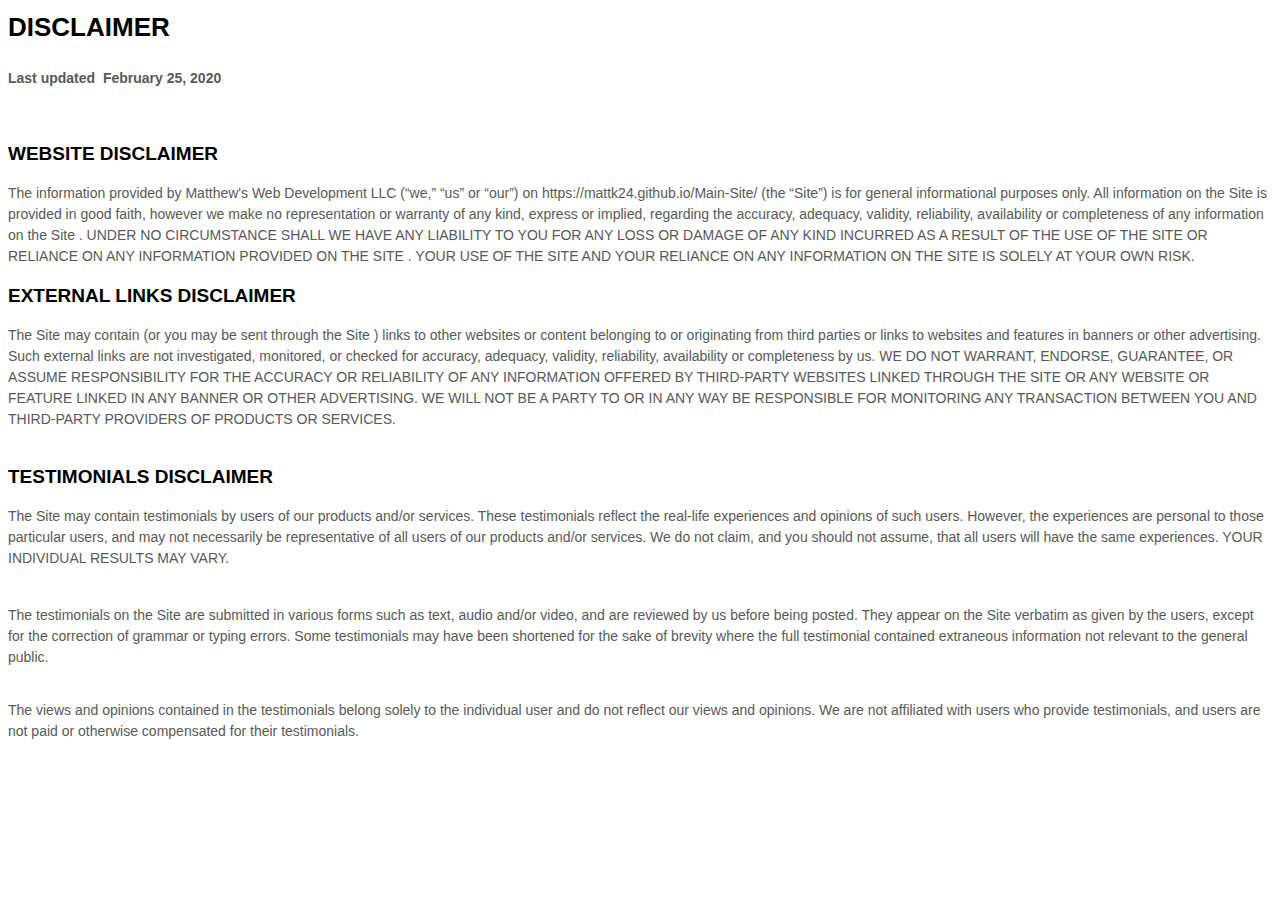
<file: disclaimer2.html>
<!DOCTYPE html>
<html>

<head>

    <title>Disclaimer</title>
</head>

<body>
    <style>
        [data-custom-class='body'],
        [data-custom-class='body'] * {
            background: transparent !important;
        }

        [data-custom-class='title'],
        [data-custom-class='title'] * {
            font-family: Arial !important;
            font-size: 26px !important;
            color: #000000 !important;
        }

        [data-custom-class='subtitle'],
        [data-custom-class='subtitle'] * {
            font-family: Arial !important;
            color: #595959 !important;
            font-size: 14px !important;
        }

        [data-custom-class='heading_1'],
        [data-custom-class='heading_1'] * {
            font-family: Arial !important;
            font-size: 19px !important;
            color: #000000 !important;
        }

        [data-custom-class='heading_2'],
        [data-custom-class='heading_2'] * {
            font-family: Arial !important;
            font-size: 17px !important;
            color: #000000 !important;
        }

        [data-custom-class='body_text'],
        [data-custom-class='body_text'] * {
            color: #595959 !important;
            font-size: 14px !important;
            font-family: Arial !important;
        }

        [data-custom-class='link'],
        [data-custom-class='link'] * {
            color: #3030F1 !important;
            font-size: 14px !important;
            font-family: Arial !important;
            word-break: break-word !important;
        }
    </style>
    <div data-custom-class="body">
        <div>
            <div align="center" class="MsoNormal" data-custom-class="title" style="text-align: left; line-height: 1.5;">
                <a name="_4r5vko5di6yg"></a><strong><span
                        style="line-height: 150%; font-size: 26px;">DISCLAIMER</span></strong></div>
            <div align="center" class="MsoNormal" style="text-align:center;line-height:150%;"><a
                    name="_l2jmcqu2bv4x"></a></div>
            <div align="center" class="MsoNormal" data-custom-class="subtitle"
                style="text-align: left; line-height: 150%;"><br></div>
            <div align="center" class="MsoNormal" data-custom-class="subtitle"
                style="text-align: left; line-height: 150%;"><span
                    style="color: rgb(127,127,127); font-size: 15px; text-align: justify;"><strong>Last
                        updated&nbsp;</strong>
                    <bdt class="block-container question question-in-editor"
                        data-id="f06b270d-4b70-bc53-bef4-2d8996dff70b" data-type="question"><strong>February 25,
                            2020</strong></bdt>
                </span></div>
            <div class="MsoNormal" style="text-align: justify;">&nbsp;</div>
            <div class="MsoNormal" style="text-align: justify;"><br></div>
            <div class="MsoNormal" style="text-align: justify;"><br></div>
            <div class="MsoNormal" data-custom-class="heading_1"><a name="_xs0r05tcjblb"></a><strong><span
                        style="line-height: 115%; font-size: 19px;">WEBSITE DISCLAIMER</span></strong></div>
            <div class="MsoNormal" style="text-align:justify;mso-pagination:none;"><span
                    style="mso-fareast-font-family:Calibri;color:#595959;mso-themecolor:text1; mso-themetint:166;">&nbsp;</span>
            </div>
            <div class="MsoNormal" data-custom-class="body_text" style="line-height: 1.5;"><span
                    style="color: rgb(89, 89, 89); font-size: 15px;">The information provided by <bdt
                        class="block-container question question-in-editor"
                        data-id="1e91c6ac-db3b-ab40-09dc-333e7d471e6c" data-type="question">Matthew's Web Development
                        LLC</bdt> (“we,” “us” or “our”) on <bdt class="question">https://mattk24.github.io/Main-Site/
                    </bdt> (the “Site”) <bdt class="block-container if" data-type="if"
                        id="0043ef2f-6d7b-8e27-e1f5-16cde0f30348">
                        <bdt data-type="conditional-block">
                            <bdt class="block-component" data-record-question-key="mobile_app_option"
                                data-type="statement"></bdt>
                        </bdt>is for general informational purposes only. All information on the Site <bdt
                            class="block-container if" data-type="if" id="428f10b0-7ca9-4039-dfea-5f29f51c3cb3">
                            <bdt data-type="conditional-block">
                                <bdt class="block-component" data-record-question-key="mobile_app_option"
                                    data-type="statement"></bdt>
                            </bdt>is provided in good faith, however we make no representation or warranty of any kind,
                            express or implied, regarding the accuracy, adequacy, validity, reliability, availability or
                            completeness of any information on the Site<bdt class="block-container if" data-type="if"
                                id="11270515-826f-ee20-0a2a-4e8bee9f9f2c">
                                <bdt data-type="conditional-block">
                                    <bdt class="block-component" data-record-question-key="mobile_app_option"
                                        data-type="statement"></bdt>
                                </bdt>. UNDER NO CIRCUMSTANCE SHALL WE HAVE ANY LIABILITY TO YOU FOR ANY LOSS OR DAMAGE
                                OF ANY KIND INCURRED AS A RESULT OF THE USE OF THE SITE <bdt class="block-container if"
                                    data-type="if" id="4971e65f-eff0-5c18-83f1-a0dcd056e8c2">
                                    <bdt data-type="conditional-block">
                                        <bdt class="block-component" data-record-question-key="mobile_app_option"
                                            data-type="statement"></bdt>
                                    </bdt>OR RELIANCE ON ANY INFORMATION PROVIDED ON THE SITE<bdt
                                        class="block-container if" data-type="if"
                                        id="ddcaf594-2bb0-bdc0-460e-1f96dfe89e6d">
                                        <bdt data-type="conditional-block">
                                            <bdt class="block-component" data-record-question-key="mobile_app_option"
                                                data-type="statement"></bdt>
                                        </bdt>. YOUR USE OF THE SITE <bdt class="block-container if" data-type="if"
                                            id="57726b77-4115-2533-2424-58bc8b6a12a8">
                                            <bdt data-type="conditional-block">
                                                <bdt class="block-component"
                                                    data-record-question-key="mobile_app_option" data-type="statement">
                                                </bdt>
                                            </bdt>AND YOUR RELIANCE ON ANY INFORMATION ON THE SITE <bdt
                                                class="block-container if" data-type="if"
                                                id="3e90b11e-6e7d-ab89-2c29-33668d0f521d">
                                                <bdt data-type="conditional-block">
                                                    <bdt class="block-component"
                                                        data-record-question-key="mobile_app_option"
                                                        data-type="statement"></bdt>
                                                </bdt>IS SOLELY AT YOUR OWN RISK.</span></div>
            <div class="MsoNormal"><span
                    style="mso-fareast-font-family:Calibri;color:#595959;mso-themecolor:text1; mso-themetint:166;">&nbsp;</span>
            </div>
            <div class="MsoNormal"><a name="_x1u8x12nt00e"></a></div>
            <bdt class="block-container if" data-type="if" id="25d6783f-eaa7-3465-7bd8-31e107cc0931">
                <bdt data-type="conditional-block">
                    <bdt class="block-component" data-record-question-key="external_disclaimer_option"
                        data-type="statement"></bdt>
                    <bdt data-type="body">
                        <div class="MsoNormal" data-custom-class="heading_1"><strong><span
                                    style="line-height: 115%; font-size: 19px;">EXTERNAL LINKS
                                    DISCLAIMER</span></strong></div>
                        <div class="MsoNormal"><span
                                style="mso-fareast-font-family:Calibri;color:#595959;mso-themecolor:text1; mso-themetint:166;">&nbsp;</span>
                        </div>
                        <div class="MsoNormal" data-custom-class="body_text" style="line-height: 1.5;"><span
                                style="color: rgb(89, 89, 89); font-size: 15px;">The&nbsp;</span><span
                                style="font-size: 15px;"><span style="color: rgb(89, 89, 89);">Site <bdt
                                        class="block-component"></bdt>may contain (or you may be sent through the Site
                                    <bdt class="block-component"></bdt>) links</span></span><span
                                style="color: rgb(89, 89, 89); font-size: 15px;">&nbsp;to other websites or content
                                belonging to or originating from third parties or links to websites and features in
                                banners or other advertising. Such external links are not investigated, monitored, or
                                checked for accuracy, adequacy, validity, reliability, availability or completeness by
                                us. WE DO NOT WARRANT, ENDORSE, GUARANTEE, OR ASSUME RESPONSIBILITY FOR THE ACCURACY OR
                                RELIABILITY OF ANY INFORMATION OFFERED BY THIRD-PARTY WEBSITES LINKED THROUGH THE SITE
                                OR ANY WEBSITE OR FEATURE LINKED IN ANY BANNER OR OTHER ADVERTISING. WE WILL NOT BE A
                                PARTY TO OR IN ANY WAY BE RESPONSIBLE FOR MONITORING ANY TRANSACTION BETWEEN YOU AND
                                THIRD-PARTY PROVIDERS OF PRODUCTS OR SERVICES.</span></div>
                        <div class="MsoNormal"><span
                                style="mso-fareast-font-family:Calibri;color:#595959;mso-themecolor:text1; mso-themetint:166;">&nbsp;</span>
                        </div>
                    </bdt>
                </bdt>
                <bdt class="statement-end-if-in-editor" data-type="close"></bdt>
            </bdt>
            <div class="MsoNormal"><a name="_wfmrqujylbbj"></a></div>
            <bdt class="block-container if" data-type="if" id="098cd9ba-027e-0afb-ec22-41e16cb68d79">
                <bdt data-type="conditional-block">
                    <bdt class="block-component" data-record-question-key="professional_disclaimer_option"
                        data-type="statement"></bdt>
                </bdt>
                <div class="MsoNormal"><a name="_vr3hcv8nhz0r"></a></div>
                <bdt class="block-container if" data-type="if" id="2a8bdfe9-00ee-176a-caba-7f50e6bf8e60">
                    <bdt data-type="conditional-block">
                        <bdt class="block-component" data-record-question-key="affiliate_disclaimer_option"
                            data-type="statement"></bdt>
                    </bdt>
                    <bdt class="block-container if" data-type="if" id="c86b6a7d-9509-c3ae-ab5a-55d8fe40a669">
                        <bdt data-type="conditional-block">
                            <bdt class="block-component" data-record-question-key="testimonial_disclaimer_option"
                                data-type="statement"></bdt>
                            <bdt data-type="body">
                                <div class="MsoNormal"><br></div>
                                <div class="MsoNormal" data-custom-class="heading_1"><strong><span
                                            style="line-height: 115%; font-size: 19px;">TESTIMONIALS
                                            DISCLAIMER</span></strong></div>
                                <div class="MsoNormal"><span
                                        style="mso-fareast-font-family:Calibri;color:#595959;mso-themecolor:text1; mso-themetint:166;">&nbsp;</span>
                                </div>
                                <div class="MsoNormal" data-custom-class="body_text" style="line-height: 1.5;"><span
                                        style="color: rgb(89, 89, 89); font-size: 15px;">The Site may contain
                                        testimonials by users of our products and/or services. These testimonials
                                        reflect the real-life experiences and opinions of such users. However, the
                                        experiences are personal to those particular users, and may not necessarily be
                                        representative of all users of our products and/or services. We do not claim,
                                        and you should not assume, that all users will have the same experiences. YOUR
                                        INDIVIDUAL RESULTS MAY VARY.&nbsp;</span></div>
                                <div class="MsoNormal"><br></div>
                                <div class="MsoNormal"><br></div><span style="font-size: 15px;">
                                    <bdt class="block-container if" data-type="if"
                                        id="5539609a-e216-2400-82f1-ec43a0715de2">
                                        <bdt data-type="conditional-block">
                                            <bdt class="block-component"
                                                data-record-question-key="testimonial_verbatim_option"
                                                data-type="statement"></bdt>
                                            <bdt data-type="body">
                                                <div class="MsoNormal" data-custom-class="body_text"
                                                    style="line-height: 1.5;"><span style="color: rgb(89, 89, 89);">The
                                                        testimonials on the Site are submitted in various forms such as
                                                        text, audio and/or video, and are reviewed by us before being
                                                        posted. They appear on the Site verbatim as given by the users,
                                                        except for the correction of grammar or typing errors. Some
                                                        testimonials may have been shortened for the sake of brevity
                                                        where the full testimonial contained extraneous information not
                                                        relevant to the general public.</span></div>
                                                <div class="MsoNormal" data-custom-class="body_text"><span
                                                        style="color: rgb(89, 89, 89);">&nbsp;</span></div>
                                            </bdt>
                                        </bdt>
                                        <bdt class="statement-end-if-in-editor" data-type="close"></bdt>
                                    </bdt>
                                    <div class="MsoNormal" data-custom-class="body_text"><br></div>
                                    <div class="MsoNormal" data-custom-class="body_text" style="line-height: 1.5;"><span
                                            style="mso-fareast-font-family:Calibri;color:#595959;mso-themecolor:text1; mso-themetint:166;">The
                                            views and opinions contained in the testimonials belong solely to the
                                            individual user and do not reflect our views and opinions. <bdt
                                                class="block-container if" data-type="if"
                                                id="968284d8-7b78-3905-bba9-bee0bda4363c">
                                                <bdt data-type="conditional-block">
                                                    <bdt class="block-component"
                                                        data-record-question-key="testimonial_pay_option"
                                                        data-type="statement"></bdt>
                                                    <bdt data-type="body"><span
                                                            style="color: rgb(89, 89, 89); text-align: justify;">We are
                                                            not affiliated with users who provide testimonials, and
                                                            users are not paid or otherwise compensated for their
                                                            testimonials.</span></bdt>
                                                </bdt>
                                                <bdt class="statement-end-if-in-editor" data-type="close"></bdt>
                                            </bdt></span></div>
                                    <div class="MsoNormal"><span
                                            style="mso-fareast-font-family:Calibri;color:#595959;mso-themecolor:text1; mso-themetint:166;">&nbsp;</span>
                                    </div>
                                    <div class="MsoNormal"><br></div>
                                    <bdt class="block-container if" data-type="if"
                                        id="2345e500-93d5-0a6e-80d8-9a5898fa0997">
                                        <bdt data-type="conditional-block">
                                            <bdt class="block-component"
                                                data-record-question-key="medical_disclaimer_option"
                                                data-type="statement"></bdt>
                                        </bdt>
                                </span>
                                <div class="MsoNormal"><br></div>
                            </bdt>
                        </bdt>
                        <bdt class="statement-end-if-in-editor" data-type="close"></bdt>
                    </bdt>
        </div>
        <style>
            ul {
                list-style-type: square;
            }

            ul>li>ul {
                list-style-type: circle;
            }

            ul>li>ul>li>ul {
                list-style-type: square;
            }

            ol li {
                font-family: Arial;
            }
        </style>
    </div>
    
</body>

</html>
</file>
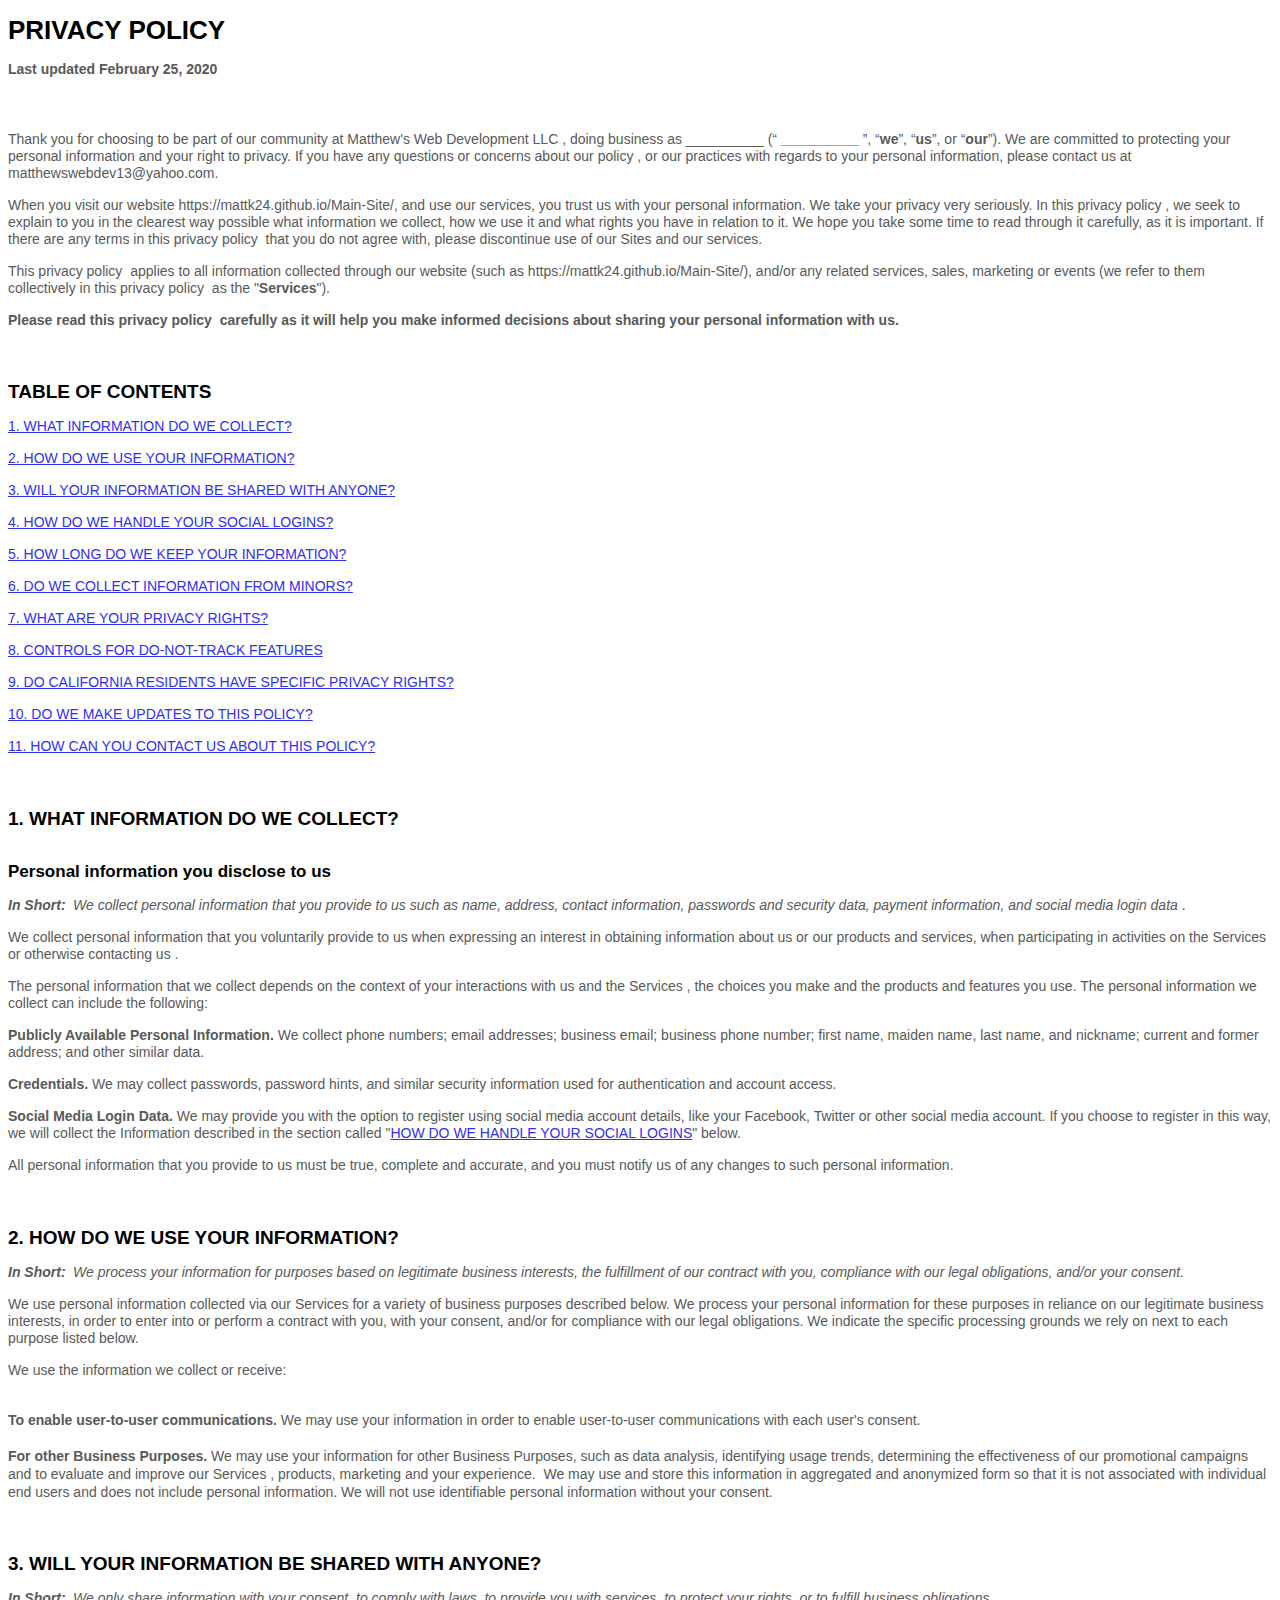
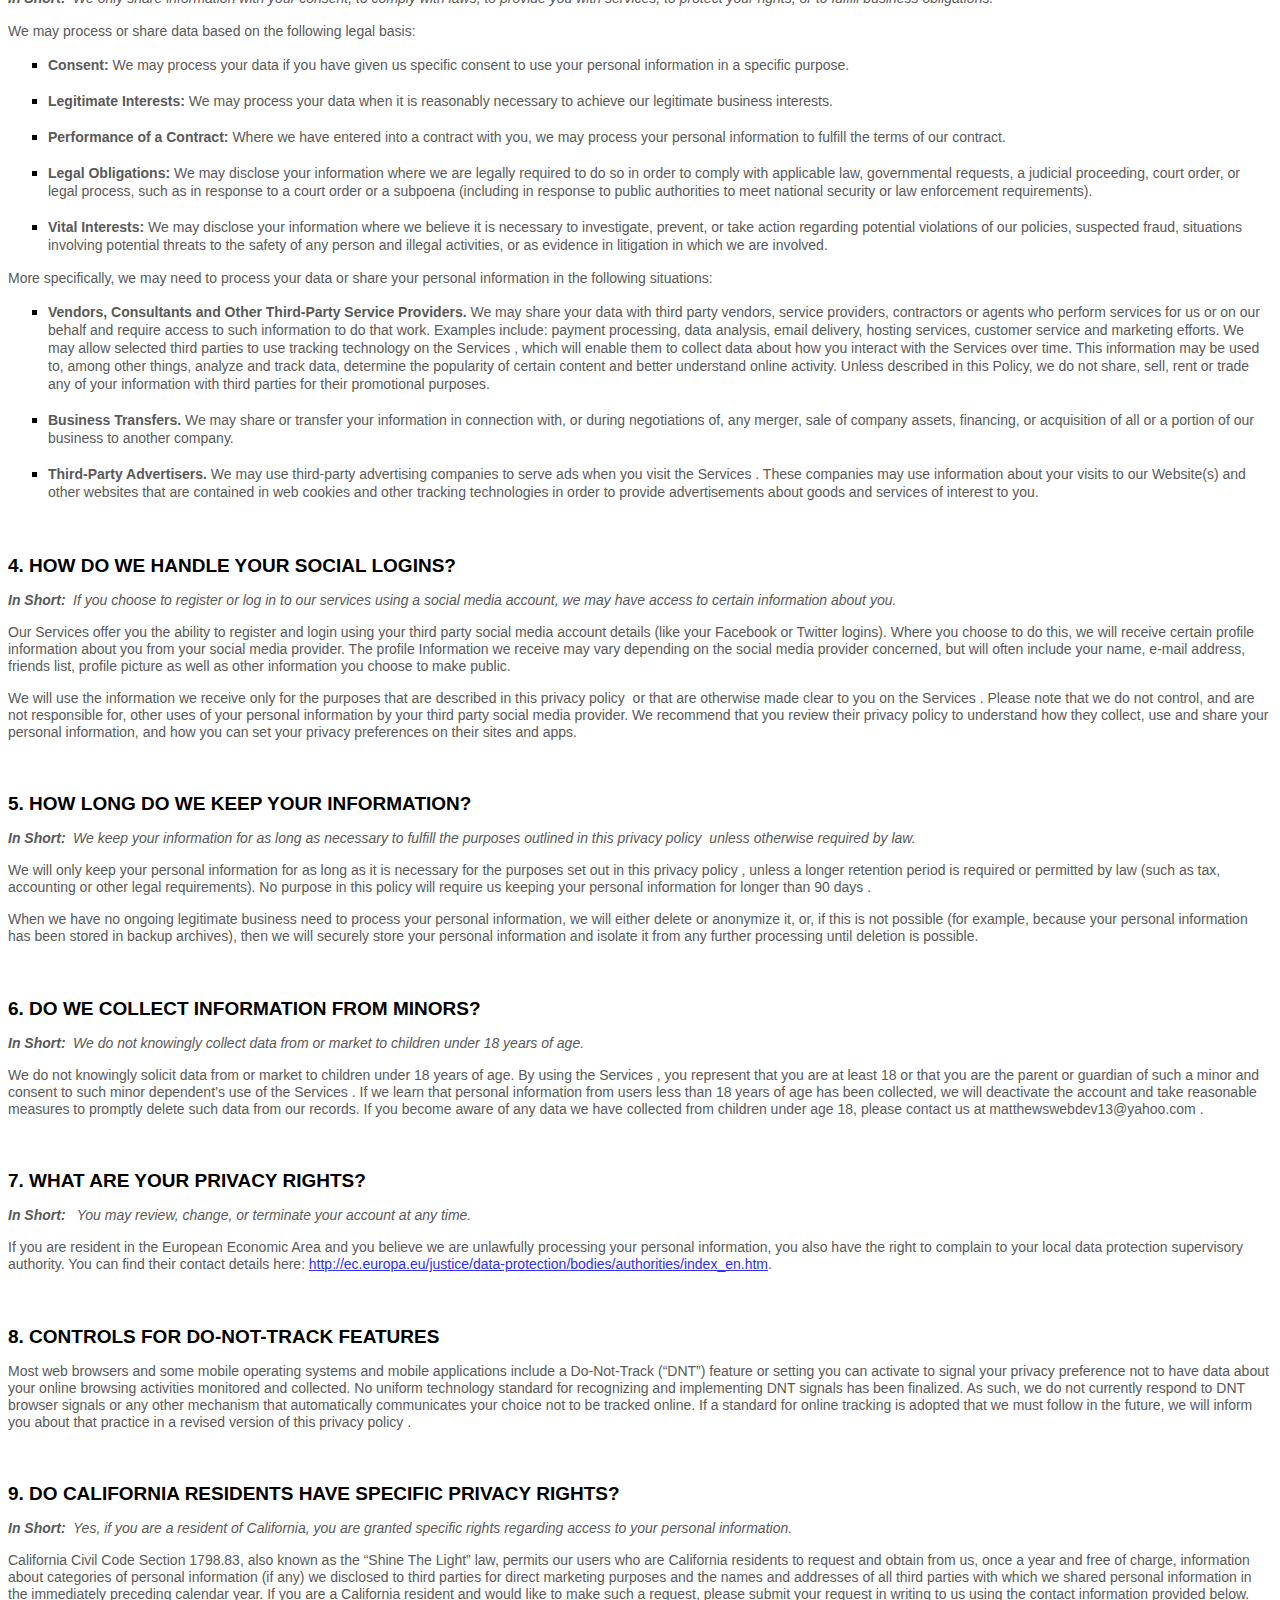
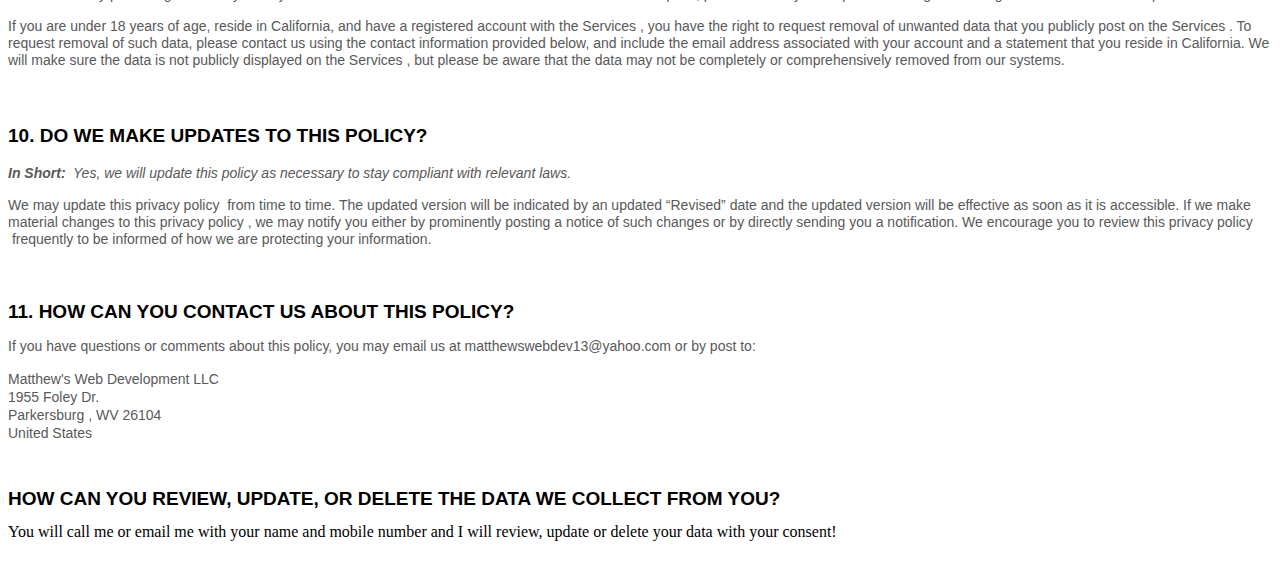
<file: privacy.html>
<!DOCTYPE html>
<html>

<head>

    <title>Privacy Policy</title>
</head>

<body>
    <style>
        [data-custom-class='body'],
        [data-custom-class='body'] * {
            background: transparent !important;
        }

        [data-custom-class='title'],
        [data-custom-class='title'] * {
            font-family: Arial !important;
            font-size: 26px !important;
            color: #000000 !important;
        }

        [data-custom-class='subtitle'],
        [data-custom-class='subtitle'] * {
            font-family: Arial !important;
            color: #595959 !important;
            font-size: 14px !important;
        }

        [data-custom-class='heading_1'],
        [data-custom-class='heading_1'] * {
            font-family: Arial !important;
            font-size: 19px !important;
            color: #000000 !important;
        }

        [data-custom-class='heading_2'],
        [data-custom-class='heading_2'] * {
            font-family: Arial !important;
            font-size: 17px !important;
            color: #000000 !important;
        }

        [data-custom-class='body_text'],
        [data-custom-class='body_text'] * {
            color: #595959 !important;
            font-size: 14px !important;
            font-family: Arial !important;
        }

        [data-custom-class='link'],
        [data-custom-class='link'] * {
            color: #3030F1 !important;
            font-size: 14px !important;
            font-family: Arial !important;
            word-break: break-word !important;
        }
    </style>
    <div data-custom-class="body">
        <p style="font-size:15px;"><strong><span style="font-size: 26px;"><span data-custom-class="title">
                        <bdt class="block-component"></bdt><strong><span style="font-size: 26px;"><span
                                    data-custom-class="title">PRIVACY POLICY</span></span></strong>
                        <bdt class="statement-end-if-in-editor"></bdt>
                    </span></span></strong></p>
        <p style="font-size:15px;"><span style="color: rgb(127, 127, 127);"><strong><span
                        data-custom-class="subtitle">Last updated <bdt class="question">February 25, 2020</bdt>
                        </span></strong></span></p>
        <p style="font-size: 15px; line-height: 1.5;"><br></p>
        <p style="font-size: 15px;"><span style="color: rgb(89, 89, 89);"><span data-custom-class="body_text">Thank you
                    for choosing to be part of our community at <bdt class="question">Matthew's Web Development LLC
                    </bdt>
                    <bdt class="block-component"></bdt>, doing business as <bdt class="question">__________</bdt>
                    <bdt class="statement-end-if-in-editor"></bdt> (“<bdt class="block-component"></bdt>
                    <bdt class="question"><strong>__________</strong></bdt>
                    <bdt class="else-block"></bdt>”, “<strong>we</strong>”, “<strong>us</strong>”, or
                    “<strong>our</strong>”). We are committed to protecting your personal information and your right to
                    privacy. If you have any questions or concerns about our <span style="color: rgb(89, 89, 89);"><span
                            data-custom-class="body_text">
                            <bdt class="block-component"></bdt><span style="color: rgb(89, 89, 89);"><span
                                    data-custom-class="body_text">policy</span></span>
                            <bdt class="statement-end-if-in-editor"></bdt>
                        </span></span>, or our practices with regards to your personal information, please contact us at
                    <bdt class="question">matthewswebdev13@yahoo.com</bdt>.
                </span></span></p>
        <p style="font-size: 15px;"><span style="color: rgb(89, 89, 89);"><span data-custom-class="body_text">When you
                    visit our <bdt class="block-component"></bdt>website <bdt class="question">
                        https://mattk24.github.io/Main-Site/</bdt>,<bdt class="statement-end-if-in-editor"></bdt>
                    <bdt class="block-component"></bdt> and use our services, you trust us with your personal
                    information. We take your privacy very seriously. In this <span
                        style="color: rgb(89, 89, 89);"><span data-custom-class="body_text">
                            <bdt class="block-component"></bdt><span style="color: rgb(89, 89, 89);"><span
                                    data-custom-class="body_text">privacy policy</span></span>
                            <bdt class="statement-end-if-in-editor"></bdt>
                        </span></span>, we seek to explain to you in the clearest way possible what information we
                    collect, how we use it and what rights you have in relation to it. We hope you take some time to
                    read through it carefully, as it is important. If there are any terms in this <span
                        style="color: rgb(89, 89, 89);"><span data-custom-class="body_text">
                            <bdt class="block-component"></bdt><span style="color: rgb(89, 89, 89);"><span
                                    data-custom-class="body_text">privacy policy</span></span>
                            <bdt class="statement-end-if-in-editor"></bdt>
                        </span>&nbsp;</span>that you do not agree with, please discontinue use of our <bdt
                        class="block-component"></bdt>Sites<bdt class="statement-end-if-in-editor"></bdt>
                    <bdt class="block-component"></bdt>
                    <bdt class="block-component"></bdt> and our services.
                </span></span></p>
        <p style="font-size: 15px;"><span style="color: rgb(89, 89, 89);"><span data-custom-class="body_text">This <span
                        style="color: rgb(89, 89, 89);"><span data-custom-class="body_text">
                            <bdt class="block-component"></bdt><span style="color: rgb(89, 89, 89);"><span
                                    data-custom-class="body_text">privacy policy</span></span>
                            <bdt class="statement-end-if-in-editor"></bdt>
                        </span>&nbsp;</span>applies to all information collected through our <bdt
                        class="block-component"></bdt>
                    <bdt class="forloop-component"></bdt>
                    <bdt class="question">website</bdt>
                    <bdt class="forloop-component"></bdt> (such as <bdt class="question">
                        https://mattk24.github.io/Main-Site/</bdt>), <bdt class="statement-end-if-in-editor"></bdt>
                    <bdt class="block-component"></bdt> and/or any related services, sales, marketing or events (we
                    refer to them collectively in this <span style="color: rgb(89, 89, 89);"><span
                            data-custom-class="body_text">
                            <bdt class="block-component"></bdt><span style="color: rgb(89, 89, 89);"><span
                                    data-custom-class="body_text">privacy policy</span></span>
                            <bdt class="statement-end-if-in-editor"></bdt>
                        </span>&nbsp;</span>as the "<strong>Services</strong>").
                </span></span></p>
        <p style="font-size: 15px;"><span style="color: rgb(89, 89, 89);"><strong><span
                        data-custom-class="body_text">Please read this <span style="color: rgb(89, 89, 89);"><span
                                data-custom-class="body_text">
                                <bdt class="block-component"></bdt><span style="color: rgb(89, 89, 89);"><span
                                        data-custom-class="body_text">privacy policy</span></span>
                                <bdt class="statement-end-if-in-editor"></bdt>
                            </span>&nbsp;</span>carefully as it will help you make informed decisions about sharing your
                        personal information with us.</span></strong></span></p>
        <p style="font-size: 15px; line-height: 1.5;"><span style="color: rgb(89, 89, 89);"><br></span></p>
        <p style="font-size:15px;"><span style="color: rgb(0, 0, 0);"><strong><span style="font-size: 19px;"><span
                            data-custom-class="heading_1">TABLE OF CONTENTS</span></span></strong></span></p>
        <p style="font-size:15px;"><a data-custom-class="link" href="#infocollect"><span
                    style="color: rgb(89, 89, 89);">1. WHAT INFORMATION DO WE COLLECT?</span></a> <span
                style="color: rgb(89, 89, 89);">
                <bdt class="block-component"></bdt>
            </span></p>
        <p style="font-size:15px;"><a data-custom-class="link" href="#infouse"><span style="color: rgb(89, 89, 89);">2.
                    HOW DO WE USE YOUR INFORMATION?</span></a><span style="color: rgb(89, 89, 89);"><span
                    style="color: rgb(89, 89, 89);">
                    <bdt class="statement-end-if-in-editor"></bdt>
                </span></span></p>
        <p style="font-size:15px;"><span style="color: rgb(89, 89, 89);"><a data-custom-class="link"
                    href="#infoshare">3. WILL YOUR INFORMATION BE SHARED WITH ANYONE?</a>
                <bdt class="block-component"><span data-custom-class="body_text"></bdt>
            </span></span><span style="font-size: 15px; color: rgb(89, 89, 89);">
                <bdt class="block-component"></bdt>
            </span><span style="color: rgb(89, 89, 89);"><span style="color: rgb(89, 89, 89);">
                    <bdt class="block-component"></bdt>
                    <bdt class="block-component"></bdt>
                </span></span></span></p>
        <p style="font-size:15px;"><a data-custom-class="link" href="#sociallogins"><span
                    style="color: rgb(89, 89, 89);"><span style="color: rgb(89, 89, 89);"><span
                            style="color: rgb(89, 89, 89);">4. HOW DO WE HANDLE YOUR SOCIAL
                            LOGINS?</span></span></span></a><span style="color: rgb(89, 89, 89);"><span
                    style="color: rgb(89, 89, 89);"><span style="color: rgb(89, 89, 89);">
                        <bdt class="statement-end-if-in-editor"></bdt>
                    </span></span>
                <bdt class="block-component"></bdt>
                <bdt class="block-component"></bdt>
            </span></p>
        <p style="font-size:15px;"><a data-custom-class="link" href="#inforetain"><span
                    style="color: rgb(89, 89, 89);">5. HOW LONG DO WE KEEP YOUR INFORMATION?</span></a><span
                style="color: rgb(89, 89, 89);"><span style="color: rgb(89, 89, 89);">
                    <bdt class="block-component"></bdt>
                </span></span>
            <bdt class="block-component"></bdt></span>
        </p>
        <p style="font-size:15px;"><a data-custom-class="link" href="#infominors"><span
                    style="color: rgb(89, 89, 89);">6. DO WE COLLECT INFORMATION FROM MINORS?</span></a>
            <bdt class="statement-end-if-in-editor"></bdt>
        </p>
        <p style="font-size:15px;"><a data-custom-class="link" href="#privacyrights"><span
                    style="color: rgb(89, 89, 89);">7. WHAT ARE YOUR PRIVACY RIGHTS?<bdt class="block-component"></bdt>
                    </span></a></p>
        <p style="font-size:15px;"><a data-custom-class="link" href="#DNT"><span style="color: rgb(89, 89, 89);">8.
                    CONTROLS FOR DO-NOT-TRACK FEATURES</span></a></p>
        <p style="font-size:15px;"><a data-custom-class="link" href="#caresidents"><span
                    style="color: rgb(89, 89, 89);">9. DO CALIFORNIA RESIDENTS HAVE SPECIFIC PRIVACY RIGHTS?</span></a>
        </p>
        <p style="font-size:15px;"><a data-custom-class="link" href="#policyupdates"><span
                    style="color: rgb(89, 89, 89);">10. DO WE MAKE UPDATES TO THIS POLICY?</span></a></p>
        <p style="font-size:15px;"><a data-custom-class="link" href="#contact"><span style="color: rgb(89, 89, 89);">11.
                    HOW CAN YOU CONTACT US ABOUT THIS POLICY?</span></a></p>
        <p style="font-size: 15px; line-height: 1.5;"><span style="color: rgb(89, 89, 89);"><br></span></p>
        <p id="infocollect" style="font-size:15px;"><span style="color: rgb(0, 0, 0);"><strong><span
                        style="font-size: 19px;"><span data-custom-class="heading_1">1. WHAT INFORMATION DO WE
                            COLLECT?</span></span></strong><span style="font-size: 19px;"><span
                        data-custom-class="heading_1"><span style="color: rgb(89, 89, 89);">
                            <bdt class="block-component"></bdt>
                        </span></span></span></span></p>
        <div style="line-height: 1.1;"><br></div>
        <div><span style="color: rgb(0, 0, 0);"><strong><span data-custom-class="heading_2">Personal information you
                        disclose to us</span></strong></span></div>
        <p style="font-size: 15px;"><span style="color: rgb(89, 89, 89);"><strong><em><span
                            data-custom-class="body_text">In Short:</span></em> &nbsp;</strong><span
                    data-custom-class="body_text"><em>We collect personal information that you provide to us such as
                        name, address, contact information, passwords and security data,<bdt class="block-component">
                        </bdt> payment information, and social media login data<bdt class="else-block"></bdt>
                        </em></span>.</em></span></span></p>
        <p style="font-size: 15px;"><span style="color: rgb(89, 89, 89);"><span data-custom-class="body_text"
                    style="font-size: 15px;">We collect personal information that you voluntarily provide to us when
                    <bdt class="block-component"></bdt> expressing an interest in obtaining information about us or our
                    products and services, when participating in activities on the <bdt class="block-component"></bdt>
                    Services<bdt class="statement-end-if-in-editor"></bdt>
                    <bdt class="block-component"></bdt>
                    <bdt class="block-component"></bdt>
                    <bdt class="block-component"></bdt> or otherwise contacting us
                </span><span data-custom-class="body_text">.</span></span></p>
        <p style="font-size: 15px;"><span style="color: rgb(89, 89, 89);"><span data-custom-class="body_text">The
                    personal information that we collect depends on the context of your interactions with us and the
                    <bdt class="block-component"></bdt>Services<bdt class="statement-end-if-in-editor"></bdt>
                    <bdt class="block-component"></bdt>
                    <bdt class="block-component"></bdt>, the choices you make and the products and features you use. The
                    personal information we collect can include the following:
                </span><span data-custom-class="body_text">
                    <bdt class="block-component"></bdt>
                </span></span></p>
        <p style="font-size: 15px;"><span style="color: rgb(89, 89, 89);"><strong><span
                        data-custom-class="body_text">Publicly Available Personal Information.</span></strong><span
                    data-custom-class="body_text">&nbsp;We collect <bdt class="forloop-component"></bdt>
                    <bdt class="question">phone numbers</bdt>; <bdt class="forloop-component"></bdt>
                    <bdt class="question">email addresses</bdt>; <bdt class="forloop-component"></bdt>
                    <bdt class="question">business email</bdt>; <bdt class="forloop-component"></bdt>
                    <bdt class="question">business phone number</bdt>; <bdt class="forloop-component"></bdt>
                    <bdt class="question">first name, maiden name, last name, and nickname</bdt>; <bdt
                        class="forloop-component"></bdt>
                    <bdt class="question">current and former address</bdt>; <bdt class="forloop-component"></bdt>and
                    other similar data.<span style="color: rgb(89, 89, 89);"><span data-custom-class="body_text">
                            <bdt class="statement-end-if-in-editor"></bdt>
                        </span></span>&nbsp;
                </span><span data-custom-class="body_text">
                    <bdt class="block-component"></bdt>
                </span></span></span></span></p>
        <p style="font-size: 15px;"><span style="color: rgb(89, 89, 89);"><strong><span
                        data-custom-class="body_text">Credentials.</span></strong><span
                    data-custom-class="body_text">&nbsp;We may collect passwords, password hints, and similar security
                    information used for authentication and account access.<bdt class="block-component"></bdt>
                    </span></span></span>
            <bdt class="block-component"><span data-custom-class="body_text"></span></bdt></span>
        </p>
        <p style="font-size: 15px;"><span style="color: rgb(89, 89, 89);"><strong><span
                        data-custom-class="body_text">Social Media Login Data.</span></strong><span
                    data-custom-class="body_text">&nbsp;We may provide you with the option to register using social
                    media account details, like your Facebook, Twitter or other social media account. If you choose to
                    register in this way, we will collect the Information described in the section called
                    "</span></span><span data-custom-class="body_text"><a data-custom-class="link"
                    href="#sociallogins"><span style="color: rgb(89, 89, 89);">HOW DO WE HANDLE YOUR SOCIAL
                        LOGINS</span></a></span><span style="color: rgb(89, 89, 89);"><span
                    data-custom-class="body_text">" below.</span><span style="color: rgb(89, 89, 89);">
                    <bdt class="statement-end-if-in-editor"><span data-custom-class="body_text"></span></bdt>
                </span></span></p>
        <p style="font-size: 15px;"><span style="color: rgb(89, 89, 89);"><span data-custom-class="body_text">All
                    personal information that you provide to us must be true, complete and accurate, and you must notify
                    us of any changes to such personal information.<span style="font-size: 15px;"><span
                            style="color: rgb(89, 89, 89);"><span data-custom-class="body_text">
                                <bdt class="statement-end-if-in-editor"></bdt>
                            </span></span></span></span><span data-custom-class="body_text">
                    <bdt class="block-component"></bdt>
                </span><span data-custom-class="body_text">
                    <bdt class="statement-end-if-in-editor">
                        <bdt class="block-component"></bdt>
                </span></span></span></span></span></span></li>
            </ul>
            <p style="font-size: 15px;"><span style="color: rgb(89, 89, 89); font-size: 15px;"><span
                        data-custom-class="body_text"><span style="color: rgb(89, 89, 89); font-size: 15px;"><span
                                data-custom-class="body_text">
                                <bdt class="statement-end-if-in-editor">
                                    <bdt class="block-component"></bdt>
                                </bdt>
                            </span></span></span></span></bdt></span></span></p>
            <p style="font-size: 15px; line-height: 1.5;"><br></p>
            <p id="infouse" style="font-size: 15px;"><span style="color: rgb(0, 0, 0);"><strong><span
                            style="font-size: 19px;"><span data-custom-class="heading_1">2. HOW DO WE USE YOUR
                                INFORMATION?</span></span></strong></span></p>
            <p style="font-size: 15px;"><span style="color: rgb(89, 89, 89);"><strong><em><span
                                style="font-size: 15px;"><span data-custom-class="body_text">In
                                    Short:</span></span>&nbsp;</em>&nbsp;</strong><span
                        style="font-size: 15px;"><em><span data-custom-class="body_text">We process your information for
                                purposes based on legitimate business interests, the fulfillment of our contract with
                                you, compliance with our legal obligations, and/or your
                                consent.</span></em></span></span></p>
            <p style="font-size: 15px;"><span style="font-size: 15px;"><span style="color: rgb(89, 89, 89);"><span
                            data-custom-class="body_text">We use personal information collected via our <bdt
                                class="block-component"></bdt>Services<bdt class="statement-end-if-in-editor"></bdt>
                            <bdt class="block-component"></bdt>
                            <bdt class="block-component"></bdt> for a variety of business purposes described below. We
                            process your personal information for these purposes in reliance on our legitimate business
                            interests, in order to enter into or perform a contract with you, with your consent, and/or
                            for compliance with our legal obligations. We indicate the specific processing grounds we
                            rely on next to each purpose listed below.
                        </span><span data-custom-class="body_text">
                            <bdt class="block-component"></bdt>
                        </span></span></span></span></p>
            <p style="font-size:15px;"><span style="font-size: 15px;"><span style="color: rgb(89, 89, 89);"><span
                            data-custom-class="body_text">We use the information we collect or receive:<bdt
                                class="block-component"></bdt>
                            <bdt class="block-component"></bdt>
                            <bdt class="block-component"></bdt>
                            <bdt class="block-component"></bdt>
                            <bdt class="block-component"></bdt>
                            <bdt class="block-component"></bdt>
                            <bdt class="block-component"></bdt>
                            <bdt class="block-component"></bdt>
                            <bdt class="block-component"></bdt>
                            <bdt class="block-component"></bdt>
                        </span></span></span></span></span></span></span></span></span></span></span></span></span></span></span></span></span></span></span></span></span><br><br>
                </li>
                <li><span style="font-size: 15px;"><span style="color: rgb(89, 89, 89);"><strong><span
                                    data-custom-class="body_text">To enable user-to-user
                                    communications.</span></strong><span data-custom-class="body_text">&nbsp;We may use
                                your information in order to enable user-to-user communications with each user's
                                consent.</span><span style="font-size: 15px;"><span
                                    style="color: rgb(89, 89, 89);"><span style="font-size: 15px;"><span
                                            style="color: rgb(89, 89, 89);"><span style="font-size: 15px;"><span
                                                    style="color: rgb(89, 89, 89);"><span style="font-size: 15px;"><span
                                                            style="color: rgb(89, 89, 89);"><span
                                                                style="font-size: 15px;"><span
                                                                    style="color: rgb(89, 89, 89);"><span
                                                                        style="font-size: 15px;"><span
                                                                            style="color: rgb(89, 89, 89);"><span
                                                                                style="font-size: 15px;"><span
                                                                                    style="color: rgb(89, 89, 89);"><span
                                                                                        style="font-size: 15px;"><span
                                                                                            style="color: rgb(89, 89, 89);"><span
                                                                                                style="font-size: 15px;"><span
                                                                                                    style="color: rgb(89, 89, 89);"><span
                                                                                                        style="font-size: 15px;"><span
                                                                                                            style="color: rgb(89, 89, 89);"><span
                                                                                                                data-custom-class="body_text">
                                                                                                                <bdt
                                                                                                                    class="statement-end-if-in-editor">
                                                                                                                </bdt>
                                                                                                                <bdt
                                                                                                                    class="block-component">
                                                                                                                </bdt>
                                                                                                                <bdt
                                                                                                                    class="block-component">
                                                                                                                </bdt>
                                                                                                                <bdt
                                                                                                                    class="block-component">
                                                                                                                </bdt>
                                                                                                            </span></span></span></span></span></span></span></span></span></span></span></span></span></span></span></span></span></span></span></span></span></span></span></span></span></span></span></span></span></span></span></span></span></span></span></span></span></span></span></span></span></span></span></span></span></span></span></span></span></span></span></span></span></span></span></span></span></span></span></span></span></span></span></span></span></span></span></span></span></span></span></span></span></span></span></span></span></span></span></span></span>
                    <bdt class="block-component"></bdt>
                    </span></span></span></span></span></span></span></span></span></span></span></span></span></span></span></span></span></span></span></span><span
                        style="color: rgb(89, 89, 89);"><span style="font-size: 15px;"><span
                                style="color: rgb(89, 89, 89);"><span style="font-size: 15px;"><span
                                        style="color: rgb(89, 89, 89);"><span style="font-size: 15px;"><span
                                                style="color: rgb(89, 89, 89);"><span style="font-size: 15px;"><span
                                                        style="color: rgb(89, 89, 89);"><span
                                                            style="font-size: 15px;"><span
                                                                style="color: rgb(89, 89, 89);"><span
                                                                    style="font-size: 15px;"><span
                                                                        style="color: rgb(89, 89, 89);"><span
                                                                            style="font-size: 15px;"><span
                                                                                style="color: rgb(89, 89, 89);"><span
                                                                                    style="font-size: 15px;"><span
                                                                                        style="color: rgb(89, 89, 89);"><span
                                                                                            style="font-size: 15px;"><span
                                                                                                style="color: rgb(89, 89, 89);"><span
                                                                                                    data-custom-class="body_text">
                                                                                                    <bdt
                                                                                                        class="block-component">
                                                                                                    </bdt>
                                                                                                </span></span></span></span></span></span></span></span></span></span></span></span></span></span></span></span></span></span></span></span></span></span></span></span></span></span></span><br><br>
                </li>
                <li><span style="color: rgb(89, 89, 89); font-size: 15px;"><strong><span
                                data-custom-class="body_text">For other Business Purposes.</span></strong><span
                            data-custom-class="body_text">&nbsp;We may use your information for other Business Purposes,
                            such as data analysis, identifying usage trends, determining the effectiveness of our
                            promotional campaigns and to evaluate and improve our <bdt class="block-component"></bdt>
                            Services<bdt class="statement-end-if-in-editor"></bdt>
                            <bdt class="block-component"></bdt>
                            <bdt class="block-component"></bdt>, products, marketing and your experience.&nbsp;
                        </span><span style="font-size: 15px;"><span style="color: rgb(89, 89, 89);"><span
                                    style="font-size: 15px;"><span style="color: rgb(89, 89, 89);"><span
                                            style="font-size: 15px;"><span style="color: rgb(89, 89, 89);"><span
                                                    style="font-size: 15px;"><span style="color: rgb(89, 89, 89);"><span
                                                            style="font-size: 15px;"><span
                                                                style="color: rgb(89, 89, 89);"><span
                                                                    style="font-size: 15px;"><span
                                                                        style="color: rgb(89, 89, 89);"><span
                                                                            style="font-size: 15px;"><span
                                                                                style="color: rgb(89, 89, 89);"><span
                                                                                    style="font-size: 15px;"><span
                                                                                        style="color: rgb(89, 89, 89);"><span
                                                                                            style="font-size: 15px;"><span
                                                                                                style="color: rgb(89, 89, 89);"><span
                                                                                                    style="font-size: 15px;"><span
                                                                                                        style="color: rgb(89, 89, 89);"><span
                                                                                                            style="font-size: 15px;"><span
                                                                                                                style="color: rgb(89, 89, 89);"><span
                                                                                                                    style="font-size: 15px;"><span
                                                                                                                        style="color: rgb(89, 89, 89);"><span
                                                                                                                            style="font-size: 15px;"><span
                                                                                                                                style="color: rgb(89, 89, 89);"><span
                                                                                                                                    data-custom-class="body_text">We
                                                                                                                                    may
                                                                                                                                    use
                                                                                                                                    and
                                                                                                                                    store
                                                                                                                                    this
                                                                                                                                    information
                                                                                                                                    in
                                                                                                                                    aggregated
                                                                                                                                    and
                                                                                                                                    anonymized
                                                                                                                                    form
                                                                                                                                    so
                                                                                                                                    that
                                                                                                                                    it
                                                                                                                                    is
                                                                                                                                    not
                                                                                                                                    associated
                                                                                                                                    with
                                                                                                                                    individual
                                                                                                                                    end
                                                                                                                                    users
                                                                                                                                    and
                                                                                                                                    does
                                                                                                                                    not
                                                                                                                                    include
                                                                                                                                    personal
                                                                                                                                    information.
                                                                                                                                    We
                                                                                                                                    will
                                                                                                                                    not
                                                                                                                                    use
                                                                                                                                    identifiable
                                                                                                                                    personal
                                                                                                                                    information
                                                                                                                                    without
                                                                                                                                    your
                                                                                                                                    consent.<span
                                                                                                                                        style="color: rgb(89, 89, 89); font-size: 15px;"><span
                                                                                                                                            style="font-size: 15px;"><span
                                                                                                                                                style="color: rgb(89, 89, 89);"><span
                                                                                                                                                    style="font-size: 15px;"><span
                                                                                                                                                        style="color: rgb(89, 89, 89);"><span
                                                                                                                                                            style="font-size: 15px;"><span
                                                                                                                                                                style="color: rgb(89, 89, 89);"><span
                                                                                                                                                                    style="font-size: 15px;"><span
                                                                                                                                                                        style="color: rgb(89, 89, 89);"><span
                                                                                                                                                                            style="font-size: 15px;"><span
                                                                                                                                                                                style="color: rgb(89, 89, 89);"><span
                                                                                                                                                                                    style="font-size: 15px;"><span
                                                                                                                                                                                        style="color: rgb(89, 89, 89);"><span
                                                                                                                                                                                            style="font-size: 15px;"><span
                                                                                                                                                                                                style="color: rgb(89, 89, 89);"><span
                                                                                                                                                                                                    style="font-size: 15px;"><span
                                                                                                                                                                                                        style="color: rgb(89, 89, 89);"><span
                                                                                                                                                                                                            style="font-size: 15px;"><span
                                                                                                                                                                                                                style="color: rgb(89, 89, 89);"><span
                                                                                                                                                                                                                    style="font-size: 15px;"><span
                                                                                                                                                                                                                        style="color: rgb(89, 89, 89);"><span
                                                                                                                                                                                                                            style="font-size: 15px;"><span
                                                                                                                                                                                                                                style="color: rgb(89, 89, 89);"><span
                                                                                                                                                                                                                                    style="font-size: 15px;"><span
                                                                                                                                                                                                                                        style="color: rgb(89, 89, 89);"><span
                                                                                                                                                                                                                                            style="font-size: 15px;"><span
                                                                                                                                                                                                                                                style="color: rgb(89, 89, 89);"><span
                                                                                                                                                                                                                                                    data-custom-class="body_text"><span
                                                                                                                                                                                                                                                        style="color: rgb(89, 89, 89); font-size: 15px;"><span
                                                                                                                                                                                                                                                            style="font-size: 15px;"><span
                                                                                                                                                                                                                                                                style="color: rgb(89, 89, 89);"><span
                                                                                                                                                                                                                                                                    style="font-size: 15px;"><span
                                                                                                                                                                                                                                                                        style="color: rgb(89, 89, 89);"><span
                                                                                                                                                                                                                                                                            style="font-size: 15px;"><span
                                                                                                                                                                                                                                                                                style="color: rgb(89, 89, 89);"><span
                                                                                                                                                                                                                                                                                    style="font-size: 15px;"><span
                                                                                                                                                                                                                                                                                        style="color: rgb(89, 89, 89);"><span
                                                                                                                                                                                                                                                                                            style="font-size: 15px;"><span
                                                                                                                                                                                                                                                                                                style="color: rgb(89, 89, 89);"><span
                                                                                                                                                                                                                                                                                                    style="font-size: 15px;"><span
                                                                                                                                                                                                                                                                                                        style="color: rgb(89, 89, 89);"><span
                                                                                                                                                                                                                                                                                                            style="font-size: 15px;"><span
                                                                                                                                                                                                                                                                                                                style="color: rgb(89, 89, 89);"><span
                                                                                                                                                                                                                                                                                                                    style="font-size: 15px;"><span
                                                                                                                                                                                                                                                                                                                        style="color: rgb(89, 89, 89);"><span
                                                                                                                                                                                                                                                                                                                            style="font-size: 15px;"><span
                                                                                                                                                                                                                                                                                                                                style="color: rgb(89, 89, 89);"><span
                                                                                                                                                                                                                                                                                                                                    style="font-size: 15px;"><span
                                                                                                                                                                                                                                                                                                                                        style="color: rgb(89, 89, 89);"><span
                                                                                                                                                                                                                                                                                                                                            style="font-size: 15px;"><span
                                                                                                                                                                                                                                                                                                                                                style="color: rgb(89, 89, 89);"><span
                                                                                                                                                                                                                                                                                                                                                    style="font-size: 15px;"><span
                                                                                                                                                                                                                                                                                                                                                        style="color: rgb(89, 89, 89);"><span
                                                                                                                                                                                                                                                                                                                                                            style="font-size: 15px;"><span
                                                                                                                                                                                                                                                                                                                                                                style="color: rgb(89, 89, 89);"><span
                                                                                                                                                                                                                                                                                                                                                                    style="color: rgb(89, 89, 89); font-size: 15px;"><span
                                                                                                                                                                                                                                                                                                                                                                        data-custom-class="body_text">
                                                                                                                                                                                                                                                                                                                                                                        <bdt
                                                                                                                                                                                                                                                                                                                                                                            class="statement-end-if-in-editor">
                                                                                                                                                                                                                                                                                                                                                                        </bdt>
                                                                                                                                                                                                                                                                                                                                                                    </span></span></span></span></span></span></span></span></span></span></span></span></span></span></span></span></span></span></span></span></span></span></span></span></span></span></span></span></span></span></span></span></span></span></span></span></span></span></span></span></span></span></span></span></span></span></span></span></span></span></span></span></span></span></span></span></span></span></span></span></span></span></span></span></span></span></span></span><span
                                                                                            style="font-size: 15px;"><span
                                                                                                style="color: rgb(89, 89, 89);"><span
                                                                                                    style="font-size: 15px;"><span
                                                                                                        style="color: rgb(89, 89, 89);"><span
                                                                                                            style="font-size: 15px;"><span
                                                                                                                style="color: rgb(89, 89, 89);"><span
                                                                                                                    style="font-size: 15px;"><span
                                                                                                                        style="color: rgb(89, 89, 89);"><span
                                                                                                                            style="font-size: 15px;"><span
                                                                                                                                style="color: rgb(89, 89, 89);"><span
                                                                                                                                    data-custom-class="body_text"><span
                                                                                                                                        style="color: rgb(89, 89, 89); font-size: 15px;"><span
                                                                                                                                            style="font-size: 15px;"><span
                                                                                                                                                style="color: rgb(89, 89, 89);"><span
                                                                                                                                                    style="font-size: 15px;"><span
                                                                                                                                                        style="color: rgb(89, 89, 89);"><span
                                                                                                                                                            style="font-size: 15px;"><span
                                                                                                                                                                style="color: rgb(89, 89, 89);"><span
                                                                                                                                                                    style="font-size: 15px;"><span
                                                                                                                                                                        style="color: rgb(89, 89, 89);"><span
                                                                                                                                                                            style="font-size: 15px;"><span
                                                                                                                                                                                style="color: rgb(89, 89, 89);"><span
                                                                                                                                                                                    style="font-size: 15px;"><span
                                                                                                                                                                                        style="color: rgb(89, 89, 89);"><span
                                                                                                                                                                                            style="font-size: 15px;"><span
                                                                                                                                                                                                style="color: rgb(89, 89, 89);"><span
                                                                                                                                                                                                    style="font-size: 15px;"><span
                                                                                                                                                                                                        style="color: rgb(89, 89, 89);"><span
                                                                                                                                                                                                            style="font-size: 15px;"><span
                                                                                                                                                                                                                style="color: rgb(89, 89, 89);"><span
                                                                                                                                                                                                                    style="font-size: 15px;"><span
                                                                                                                                                                                                                        style="color: rgb(89, 89, 89);"><span
                                                                                                                                                                                                                            style="font-size: 15px;"><span
                                                                                                                                                                                                                                style="color: rgb(89, 89, 89);"><span
                                                                                                                                                                                                                                    style="font-size: 15px;"><span
                                                                                                                                                                                                                                        style="color: rgb(89, 89, 89);"><span
                                                                                                                                                                                                                                            style="font-size: 15px;"><span
                                                                                                                                                                                                                                                style="color: rgb(89, 89, 89);"><span
                                                                                                                                                                                                                                                    style="color: rgb(89, 89, 89); font-size: 15px;"><span
                                                                                                                                                                                                                                                        data-custom-class="body_text">
                                                                                                                                                                                                                                                        <bdt
                                                                                                                                                                                                                                                            class="statement-end-if-in-editor">
                                                                                                                                                                                                                                                        </bdt>
                                                                                                                                                                                                                                                    </span></span></span></span></span></span></span></span></span></span></span></span></span></span></span></span></span></span></span></span></span></span></span></span></span></span></span></span></span></span></span></span></span></span></span></span></span></span></span></span></span></span></span></span></span></span></span></span></span></span></span></span></span></span></span></span></span>
                </li>
                </ul>
                <p style="font-size: 15px; line-height: 1.5;"><br></p>
                <p id="infoshare" style="font-size:15px;"><span style="color: rgb(0, 0, 0);"><strong><span
                                style="font-size: 19px;"><span data-custom-class="heading_1">3. WILL YOUR INFORMATION BE
                                    SHARED WITH ANYONE?</span></span></strong></span></p>
                <p style="font-size: 15px;"><span style="color: rgb(89, 89, 89);"><strong><em><span
                                    style="font-size: 15px;"><span data-custom-class="body_text">In
                                        Short:</span></span>&nbsp;</em>&nbsp;</strong><span
                            style="font-size: 15px;"><em><span data-custom-class="body_text">We only share information
                                    with your consent, to comply with laws, to provide you with services, to protect
                                    your rights, or to fulfill business obligations.</span></em></span></span></p>
                <div><span style="color: rgb(89, 89, 89); font-size: 15px;"><span data-custom-class="body_text">We may
                            process or share data based on the following legal basis:</span></span></div>
                <ul>
                    <li><span data-custom-class="body_text"><span
                                style="color: rgb(89, 89, 89); font-size: 15px;"><strong>Consent:</strong> We may
                                process your data if you have given us specific consent to use your personal information
                                in a specific purpose.</span><br><br></span></li>
                    <li><span data-custom-class="body_text"><span
                                style="color: rgb(89, 89, 89); font-size: 15px;"><strong>Legitimate Interests:</strong>
                                We may process your data when it is reasonably necessary to achieve our legitimate
                                business interests.</span><br><br></span></li>
                    <li><span data-custom-class="body_text"><span
                                style="color: rgb(89, 89, 89); font-size: 15px;"><strong>Performance of a
                                    Contract:&nbsp;</strong>Where we have entered into a contract with you, we may
                                process your personal information to fulfill the terms of our
                                contract.</span><br><br></span></li>
                    <li><span data-custom-class="body_text"><span
                                style="color: rgb(89, 89, 89); font-size: 15px;"><strong>Legal Obligations:</strong> We
                                may disclose your information where we are legally required to do so in order to comply
                                with applicable law, governmental requests, a judicial proceeding, court order, or legal
                                process, such as in response to a court order or a subpoena (including in response to
                                public authorities to meet national security or law enforcement
                                requirements).</span><br><br></span></li>
                    <li><span style="color: rgb(89, 89, 89); font-size: 15px;"><span
                                data-custom-class="body_text"><strong>Vital Interests:</strong> We may disclose your
                                information where we believe it is necessary to investigate, prevent, or take action
                                regarding potential violations of our policies, suspected fraud, situations involving
                                potential threats to the safety of any person and illegal activities, or as evidence in
                                litigation in which we are involved.</span></span></li>
                </ul>
                <p style="font-size:15px;"><span style="font-size: 15px;"><span style="color: rgb(89, 89, 89);"><span
                                data-custom-class="body_text">More specifically, we may need to process your data or
                                share your personal information in the following situations:</span><span
                                data-custom-class="body_text">
                                <bdt class="block-component"></bdt>
                            </span></span></span></p>
                <ul>
                    <li><span style="font-size: 15px;"><span style="color: rgb(89, 89, 89);"><strong><span
                                        data-custom-class="body_text">Vendors, Consultants and Other Third-Party Service
                                        Providers.</span></strong><span data-custom-class="body_text">&nbsp;We may share
                                    your data with third party vendors, service providers, contractors or agents who
                                    perform services for us or on our behalf and require access to such information to
                                    do that work. Examples include: payment processing, data analysis, email delivery,
                                    hosting services, customer service and marketing efforts. We may allow selected
                                    third parties to use tracking technology on the <bdt class="block-component"></bdt>
                                    Services<bdt class="statement-end-if-in-editor"></bdt>
                                    <bdt class="block-component"></bdt>
                                    <bdt class="block-component"></bdt>, which will enable them to collect data about
                                    how you interact with the <bdt class="block-component"></bdt>Services<bdt
                                        class="statement-end-if-in-editor"></bdt>
                                    <bdt class="block-component"></bdt>
                                    <bdt class="block-component"></bdt> over time. This information may be used to,
                                    among other things, analyze and track data, determine the popularity of certain
                                    content and better understand online activity. Unless described in this Policy, we
                                    do not share, sell, rent or trade any of your information with third parties for
                                    their promotional purposes. <bdt class="block-component"></bdt>
                                </span></span></span></span><span style="font-size: 15px;"><span
                                style="color: rgb(89, 89, 89);"><span data-custom-class="body_text">
                                    <bdt class="statement-end-if-in-editor"></bdt>
                                </span></span></span></span></span><br><br></li>
                    <li><span style="font-size: 15px;"><span style="color: rgb(89, 89, 89);"><strong><span
                                        data-custom-class="body_text">Business Transfers.</span></strong><span
                                    data-custom-class="body_text">&nbsp;We may share or transfer your information in
                                    connection with, or during negotiations of, any merger, sale of company assets,
                                    financing, or acquisition of all or a portion of our business to another company.
                                    <bdt class="block-component"></bdt></span></span></span><br><br></li>
                    <li><span style="font-size: 15px;"><span style="color: rgb(89, 89, 89);"><strong><span
                                        data-custom-class="body_text">Third-Party Advertisers.</span></strong><span
                                    data-custom-class="body_text">&nbsp;We may use third-party advertising companies to
                                    serve ads when you visit the <bdt class="block-component"></bdt>Services<bdt
                                        class="statement-end-if-in-editor"></bdt>
                                    <bdt class="block-component"></bdt>
                                    <bdt class="block-component"></bdt>. These companies may use information about your
                                    visits to our Website(s) and other websites that are contained in web cookies and
                                    other tracking technologies in order to provide advertisements about goods and
                                    services of interest to you. <bdt class="block-component"></bdt>
                                    <bdt class="statement-end-if-in-editor"></bdt>
                                    <bdt class="block-component"></bdt>
                                </span></span></span></span>
                        <bdt class="block-component"></bdt></span></span></span><span data-custom-class="body_text">
                            <bdt class="block-component"></bdt>
                            <bdt class="block-component"></bdt>
                        </span></span></span></span>
                    </li>
                </ul>
                <div>
                    <bdt class="block-component"><span data-custom-class="body_text"></bdt></span><span
                        style="color: rgb(89, 89, 89); font-size: 15px;"><span style="font-size: 15px;"><span
                                style="color: rgb(89, 89, 89);"><span style="font-size: 15px;"><span
                                        style="color: rgb(89, 89, 89);">
                                        <bdt class="block-component"><span data-custom-class="heading_1"></bdt>
                                    </span></span><span style="color: rgb(89, 89, 89);"><span
                                        data-custom-class="body_text">
                                        <bdt class="block-component"></bdt>
                                        <bdt class="block-component"></bdt>
                                    </span></span></span></span></span></span></span></span>
            </p>
            <p style="font-size: 15px; line-height: 1.5;"><span style="color: rgb(89, 89, 89);"><br></span></p>
            <p id="sociallogins" style="font-size:15px;"><span style="color: rgb(0, 0, 0);"><strong><span
                            style="font-size: 19px;"><span data-custom-class="heading_1">4. HOW DO WE HANDLE YOUR SOCIAL
                                LOGINS?</span></span></strong></span></p>
            <p style="font-size: 15px;"><span style="color: rgb(89, 89, 89);"><strong><em><span
                                style="font-size: 15px;"><span data-custom-class="body_text">In
                                    Short:</span></span>&nbsp;</em>&nbsp;</strong><span
                        style="font-size: 15px;"><em><span data-custom-class="body_text">If you choose to register or
                                log in to our services using a social media account, we may have access to certain
                                information about you.</span></em></span></span></p>
            <p style="font-size: 15px;"><span style="font-size: 15px;"><span style="color: rgb(89, 89, 89);"><span
                            data-custom-class="body_text">Our <bdt class="block-component"></bdt>Services<bdt
                                class="statement-end-if-in-editor"></bdt>
                            <bdt class="block-component"></bdt>
                            <bdt class="block-component"></bdt> offer you the ability to register and login using your
                            third party social media account details (like your Facebook or Twitter logins). Where you
                            choose to do this, we will receive certain profile information about you from your social
                            media provider. The profile Information we receive may vary depending on the social media
                            provider concerned, but will often include your name, e-mail address, friends list, profile
                            picture as well as other information you choose to make public. <bdt
                                class="block-component">
                        </span></bdt></span></span></span></span></p>
            <p style="font-size: 15px;"><span style="color: rgb(89, 89, 89); font-size: 15px;"><span
                        data-custom-class="body_text">We will use the information we receive only for the purposes that
                        are described in this <span style="color: rgb(89, 89, 89);"><span data-custom-class="body_text">
                                <bdt class="block-component"></bdt><span style="color: rgb(89, 89, 89);"><span
                                        data-custom-class="body_text">privacy policy</span></span>
                                <bdt class="statement-end-if-in-editor"></bdt>
                            </span>&nbsp;</span>or that are otherwise made clear to you on the <bdt
                            class="block-component"></bdt>Services<bdt class="statement-end-if-in-editor"></bdt>
                        <bdt class="block-component"></bdt>
                        <bdt class="block-component"></bdt>. Please note that we do not control, and are not responsible
                        for, other uses of your personal information by your third party social media provider. We
                        recommend that you review their privacy policy to understand how they collect, use and share
                        your personal information, and how you can set your privacy preferences on their sites and apps.
                    </span><span style="color: rgb(89, 89, 89); font-size: 15px;"><span
                            style="color: rgb(89, 89, 89); font-size: 15px;"><span
                                style="color: rgb(89, 89, 89); font-size: 15px;"><span style="font-size: 15px;"><span
                                        style="color: rgb(89, 89, 89);"><span style="font-size: 15px;"><span
                                                style="color: rgb(89, 89, 89);"><span data-custom-class="body_text">
                                                    <bdt class="statement-end-if-in-editor"></bdt>
                                                </span>
                                                <bdt class="block-component"><span data-custom-class="body_text"></bdt>
                                                <bdt class="block-component">
                                            </span></bdt></span></span></span></span></span></span></span></span></p>
            <p style="font-size: 15px; line-height: 1.5;"><span style="color: rgb(89, 89, 89);"><br></span></p>
            <p id="inforetain" style="font-size:15px;"><span style="color: rgb(0, 0, 0);"><strong><span
                            style="font-size: 19px;"><span data-custom-class="heading_1">5. HOW LONG DO WE KEEP YOUR
                                INFORMATION?</span></span></strong></span></p>
            <p style="font-size: 15px;"><span style="color: rgb(89, 89, 89);"><strong><em><span
                                style="font-size: 15px;"><span data-custom-class="body_text">In
                                    Short:</span></span>&nbsp;</em>&nbsp;</strong><span
                        style="font-size: 15px;"><em><span data-custom-class="body_text">We keep your information for as
                                long as necessary to fulfill the purposes outlined in this <span
                                    style="color: rgb(89, 89, 89);"><span data-custom-class="body_text">
                                        <bdt class="block-component"></bdt><span style="color: rgb(89, 89, 89);"><span
                                                data-custom-class="body_text">privacy policy</span></span>
                                        <bdt class="statement-end-if-in-editor"></bdt>
                                    </span>&nbsp;</span>unless otherwise required by law.</span></em></span></span></p>
            <p style="font-size: 15px;"><span style="font-size: 15px;"><span style="color: rgb(89, 89, 89);"><span
                            data-custom-class="body_text">We will only keep your personal information for as long as it
                            is necessary for the purposes set out in this <span style="color: rgb(89, 89, 89);"><span
                                    data-custom-class="body_text">
                                    <bdt class="block-component"></bdt><span style="color: rgb(89, 89, 89);"><span
                                            data-custom-class="body_text">privacy policy</span></span>
                                    <bdt class="statement-end-if-in-editor"></bdt>
                                </span></span>, unless a longer retention period is required or permitted by law (such
                            as tax, accounting or other legal requirements). No purpose in this policy will require us
                            keeping your personal information for longer than <bdt class="block-component"></bdt>
                            <bdt class="question">90 days</bdt>
                            <bdt class="statement-end-if-in-editor"></bdt>.
                        </span></span></span></p>
            <p style="font-size: 15px;"><span style="color: rgb(89, 89, 89); font-size: 15px;"><span
                        data-custom-class="body_text">When we have no ongoing legitimate business need to process your
                        personal information, we will either delete or anonymize it, or, if this is not possible (for
                        example, because your personal information has been stored in backup archives), then we will
                        securely store your personal information and isolate it from any further processing until
                        deletion is possible.</span></span><span style="color: rgb(89, 89, 89);">
                    <bdt class="block-component"></bdt>
                </span><span style="color: rgb(89, 89, 89); font-size: 15px;"><span data-custom-class="body_text">
                        <bdt class="block-component"></bdt>
                    </span></span></p>
            <p style="font-size: 15px; line-height: 1.5;"><span style="color: rgb(89, 89, 89);"><br></span></p>
            <p id="infominors" style="font-size:15px;"><span style="color: rgb(0, 0, 0);"><strong><span
                            style="font-size: 19px;"><span data-custom-class="heading_1">6. DO WE COLLECT INFORMATION
                                FROM MINORS?</span></span></strong></span></p>
            <p style="font-size: 15px;"><span style="color: rgb(89, 89, 89);"><strong><em><span
                                style="font-size: 15px;"><span data-custom-class="body_text">In
                                    Short:</span></span>&nbsp;</em>&nbsp;</strong><span
                        style="font-size: 15px;"><em><span data-custom-class="body_text">We do not knowingly collect
                                data from or market to children under 18 years of age.</span></em></span></span></p>
            <p style="font-size: 15px;"><span style="color: rgb(89, 89, 89); font-size: 15px;"><span
                        data-custom-class="body_text">We do not knowingly solicit data from or market to children under
                        18 years of age. By using the <bdt class="block-component"></bdt>Services<bdt
                            class="statement-end-if-in-editor"></bdt>
                        <bdt class="block-component"></bdt>
                        <bdt class="block-component"></bdt>, you represent that you are at least 18 or that you are the
                        parent or guardian of such a minor and consent to such minor dependent’s use of the <bdt
                            class="block-component"></bdt>Services<bdt class="statement-end-if-in-editor"></bdt>
                        <bdt class="block-component"></bdt>
                        <bdt class="block-component"></bdt>. If we learn that personal information from users less than
                        18 years of age has been collected, we will deactivate the account and take reasonable measures
                        to promptly delete such data from our records. If you become aware of any data we have collected
                        from children under age 18, please contact us at <bdt class="block-component"></bdt>
                        <bdt class="question">matthewswebdev13@yahoo.com</bdt>
                        <bdt class="else-block"></bdt>.
                    </span><span style="color: rgb(89, 89, 89); font-size: 15px;"><span data-custom-class="body_text">
                            <bdt class="statement-end-if-in-editor"></bdt>
                        </span></span></span></p>
            <p style="font-size: 15px; line-height: 1.5;"><span style="color: rgb(89, 89, 89);"><br></span></p>
            <p id="privacyrights" style="font-size:15px;"><span style="color: rgb(0, 0, 0);"><strong><span
                            style="font-size: 19px;"><span data-custom-class="heading_1">7. WHAT ARE YOUR PRIVACY
                                RIGHTS?</span></span></strong></span></p>
            <p style="font-size: 15px;"><span style="color: rgb(89, 89, 89);"><strong><em><span
                                style="font-size: 15px;"><span data-custom-class="body_text">In
                                    Short:</span></span>&nbsp;</em>&nbsp;</strong><span style="font-size: 15px;"><span
                            data-custom-class="body_text"><em>
                                <bdt class="block-component"></bdt>You may review, change, or terminate your account at
                                any time.
                            </em></span>
                        <bdt class="block-component"><span data-custom-class="body_text"></bdt>
                    </span></span></span></span></span></p>
            <p style="font-size: 15px;"><span style="font-size: 15px;"><span style="color: rgb(89, 89, 89);"><span
                            data-custom-class="body_text">If you are resident in the European Economic Area and you
                            believe we are unlawfully processing your personal information, you also have the right to
                            complain to your local data protection supervisory authority. You can find their contact
                            details here:</span></span>&nbsp;</span><span data-custom-class="body_text"><span
                        style="color: rgb(48, 48, 241);"><span style="font-size: 15px;"><a data-custom-class="link"
                                href="http://ec.europa.eu/justice/data-protection/bodies/authorities/index_en.htm"
                                target="_blank">http://ec.europa.eu/justice/data-protection/bodies/authorities/index_en.htm</a>.</span></span></span><span
                    style="font-size: 15px;"><span style="color: rgb(89, 89, 89);">
                        <bdt class="block-component"><span data-custom-class="body_text"></bdt>
                        <bdt class="block-component"></bdt>
                    </span></span></span></span></span></span></span><span data-custom-class="body_text">
                    <bdt class="block-component">
                        <bdt class="block-component"></bdt>
                    </bdt>
                </span></span></span></span></span></p>
            <p style="font-size: 15px; line-height: 1.5;"><br></p>
            <p id="DNT" style="font-size:15px;"><span style="color: rgb(0, 0, 0);"><strong><span
                            style="font-size: 19px;"><span data-custom-class="heading_1">8. CONTROLS FOR DO-NOT-TRACK
                                FEATURES</span></span></strong></span></p>
            <p style="font-size: 15px;"><span style="color: rgb(89, 89, 89);"><span style="font-size: 15px;"><span
                            data-custom-class="body_text">Most web browsers and some mobile operating systems and mobile
                            applications include a Do-Not-Track (“DNT”) feature or setting you can activate to signal
                            your privacy preference not to have data about your online browsing activities monitored and
                            collected. No uniform technology standard for recognizing and implementing DNT signals has
                            been finalized. As such, we do not currently respond to DNT browser signals or any other
                            mechanism that automatically communicates your choice not to be tracked online. If a
                            standard for online tracking is adopted that we must follow in the future, we will inform
                            you about that practice in a revised version of this <span
                                style="color: rgb(89, 89, 89);"><span data-custom-class="body_text">
                                    <bdt class="block-component"></bdt><span style="color: rgb(89, 89, 89);"><span
                                            data-custom-class="body_text">privacy policy</span></span>
                                    <bdt class="statement-end-if-in-editor"></bdt>
                                </span></span>.</span></span></span></p>
            <p style="font-size: 15px; line-height: 1.5;"><br></p>
            <p id="caresidents" style="font-size:15px;"><span style="color: rgb(0, 0, 0);"><strong><span
                            style="font-size: 19px;"><span data-custom-class="heading_1">9. DO CALIFORNIA RESIDENTS HAVE
                                SPECIFIC PRIVACY RIGHTS?</span></span></strong></span></p>
            <p style="font-size: 15px;"><span style="color: rgb(89, 89, 89);"><strong><em><span
                                style="font-size: 15px;"><span data-custom-class="body_text">In
                                    Short:</span></span>&nbsp;</em>&nbsp;</strong><span
                        style="font-size: 15px;"><em><span data-custom-class="body_text">Yes, if you are a resident of
                                California, you are granted specific rights regarding access to your personal
                                information.</span></em></span></span></p>
            <p style="font-size: 15px;"><span style="font-size: 15px;"><span style="color: rgb(89, 89, 89);"><span
                            data-custom-class="body_text">California Civil Code Section 1798.83, also known as the
                            “Shine The Light” law, permits our users who are California residents to request and obtain
                            from us, once a year and free of charge, information about categories of personal
                            information (if any) we disclosed to third parties for direct marketing purposes and the
                            names and addresses of all third parties with which we shared personal information in the
                            immediately preceding calendar year. If you are a California resident and would like to make
                            such a request, please submit your request in writing to us using the contact information
                            provided below.</span></span></span></p>
            <p style="font-size: 15px;"><span style="color: rgb(89, 89, 89); font-size: 15px;"><span
                        data-custom-class="body_text">If you are under 18 years of age, reside in California, and have a
                        registered account with the <bdt class="block-component"></bdt>Services<bdt
                            class="statement-end-if-in-editor"></bdt>
                        <bdt class="block-component"></bdt>
                        <bdt class="block-component"></bdt>, you have the right to request removal of unwanted data that
                        you publicly post on the <bdt class="block-component"></bdt>Services<bdt
                            class="statement-end-if-in-editor"></bdt>
                        <bdt class="block-component"></bdt>
                        <bdt class="block-component"></bdt>. To request removal of such data, please contact us using
                        the contact information provided below, and include the email address associated with your
                        account and a statement that you reside in California. We will make sure the data is not
                        publicly displayed on the <bdt class="block-component"></bdt>Services<bdt
                            class="statement-end-if-in-editor"></bdt>
                        <bdt class="block-component"></bdt>
                        <bdt class="block-component"></bdt>, but please be aware that the data may not be completely or
                        comprehensively removed from our systems.
                    </span></span></p>
            <p style="font-size: 15px; line-height: 1.5;"><span style="color: rgb(89, 89, 89);"><br></span></p>
            <p id="policyupdates" style="font-size: 15px; line-height: 1.5;"><span
                    style="color: rgb(0, 0, 0);"><strong><span style="font-size: 19px;"><span
                                data-custom-class="heading_1">10. DO WE MAKE UPDATES TO THIS
                                POLICY?</span></span></strong></span></p>
            <p style="font-size: 15px;"><span style="color: rgb(89, 89, 89);"><strong><em><span
                                style="font-size: 15px;"><span data-custom-class="body_text">In
                                    Short:</span></span>&nbsp;</em>&nbsp;</strong><span
                        style="font-size: 15px;"><em><span data-custom-class="body_text">Yes, we will update this policy
                                as necessary to stay compliant with relevant laws.</span></em></span></span></p>
            <p style="font-size: 15px;"><span style="color: rgb(89, 89, 89); font-size: 15px;"><span
                        data-custom-class="body_text">We may update this <span style="color: rgb(89, 89, 89);"><span
                                data-custom-class="body_text">
                                <bdt class="block-component"></bdt><span style="color: rgb(89, 89, 89);"><span
                                        data-custom-class="body_text">privacy policy</span></span>
                                <bdt class="statement-end-if-in-editor"></bdt>
                            </span>&nbsp;</span>from time to time. The updated version will be indicated by an updated
                        “Revised” date and the updated version will be effective as soon as it is accessible. If we make
                        material changes to this <span style="color: rgb(89, 89, 89);"><span
                                data-custom-class="body_text">
                                <bdt class="block-component"></bdt><span style="color: rgb(89, 89, 89);"><span
                                        data-custom-class="body_text">privacy policy</span></span>
                                <bdt class="statement-end-if-in-editor"></bdt>
                            </span></span>, we may notify you either by prominently posting a notice of such changes or
                        by directly sending you a notification. We encourage you to review this <span
                            style="color: rgb(89, 89, 89);"><span data-custom-class="body_text">
                                <bdt class="block-component"></bdt><span style="color: rgb(89, 89, 89);"><span
                                        data-custom-class="body_text">privacy policy</span></span>
                                <bdt class="statement-end-if-in-editor"></bdt>
                            </span>&nbsp;</span>frequently to be informed of how we are protecting your
                        information.</span></span></p>
            <p style="font-size: 15px; line-height: 1.5;"><span style="color: rgb(89, 89, 89);"><br></span></p>
            <p id="contact" style="font-size:15px;"><span style="color: rgb(0, 0, 0);"><strong><span
                            style="font-size: 19px;"><span data-custom-class="heading_1">11. HOW CAN YOU CONTACT US
                                ABOUT THIS POLICY?</span></span></strong></span></p>
            <p style="font-size: 15px;"><span style="color: rgb(89, 89, 89); font-size: 15px;"><span
                        data-custom-class="body_text">If you have questions or comments about this policy, you may <bdt
                            class="block-component"></bdt>email us at <bdt class="question">matthewswebdev13@yahoo.com
                        </bdt>
                        <bdt class="statement-end-if-in-editor"></bdt> or by post to:
                    </span></span></p>
            <div><span style="color: rgb(89, 89, 89);">
                    <bdt class="question"><span style="font-size: 15px;"><span data-custom-class="body_text">Matthew's
                                Web Development LLC</span></span>&nbsp;</bdt><span data-custom-class="body_text"><span
                            style="font-size: 15px;"><span data-custom-class="body_text">
                                <bdt class="block-component"></bdt>
                            </span></span></div>
            <div><span data-custom-class="body_text"><span style="color: rgb(89, 89, 89);"><span
                            style="font-size: 15px;">
                            <bdt class="question">1955 Foley Dr.</bdt>
                            <bdt class="block-component"></bdt>
                        </span></span></span></div>
            <div><span data-custom-class="body_text"><span style="color: rgb(89, 89, 89);"><span
                            style="font-size: 15px;">
                            <bdt class="question">Parkersburg</bdt>
                            <bdt class="block-component"></bdt>
                            <bdt class="block-component"></bdt>, <bdt class="question">WV</bdt>
                            <bdt class="statement-end-if-in-editor"></bdt>
                            <bdt class="block-component"></bdt>
                            <bdt class="block-component"></bdt>
                            <bdt class="question">26104</bdt>
                            <bdt class="statement-end-if-in-editor"></bdt>
                        </span></span></span><span data-custom-class="body_text"><span
                        style="color: rgb(89, 89, 89);"><span style="font-size: 15px;">
                            <bdt class="block-component"></bdt>
                            <bdt class="block-component"></bdt>
                            <bdt class="block-component"></bdt>
                        </span></span></span></div>
            <div><span data-custom-class="body_text"><span style="color: rgb(89, 89, 89);"><span
                            style="font-size: 15px;">
                            <bdt class="question">United States</bdt><span data-custom-class="body_text"><span
                                    style="color: rgb(89, 89, 89);"><span style="font-size: 15px;"><span
                                            data-custom-class="body_text"><span style="color: rgb(89, 89, 89);"><span
                                                    style="font-size: 15px;">
                                                    <bdt class="statement-end-if-in-editor"></bdt>
                                                </span></span></span></span></span></span>
                            <bdt class="else-block"></bdt>
                        </span></span></span><span data-custom-class="body_text"><span
                        style="color: rgb(89, 89, 89);"><span style="font-size: 15px;">
                            <bdt class="statement-end-if-in-editor"></bdt>
                            <bdt class="statement-end-if-in-editor"></bdt>
                        </span></span></span><span style="color: rgb(89, 89, 89);"><span style="font-size: 15px;"><span
                            data-custom-class="body_text">
                            <bdt class="block-component"></bdt>
                        </span></span></span></div>
            <div><br></div>
            <div>
                <bdt class="block-component"></bdt>
            </div>
            <style>
                ul {
                    list-style-type: square;
                }

                ul>li>ul {
                    list-style-type: circle;
                }

                ul>li>ul>li>ul {
                    list-style-type: square;
                }

                ol li {
                    font-family: Arial;
                }
            </style>
    </div>
    <div style="padding:16px 0 20px;background: transparent">
        <h1 style="font-family: Arial;font-size: 19px;color: #000000;text-transform: uppercase"> How can you review,
            update, or delete the data we collect from you? </h1>
            <div> You will call me or email me with your name and mobile number and I will review, update or delete 
                your data with your consent!
            </div>
    </div>
    
</body>

</html>
</file>
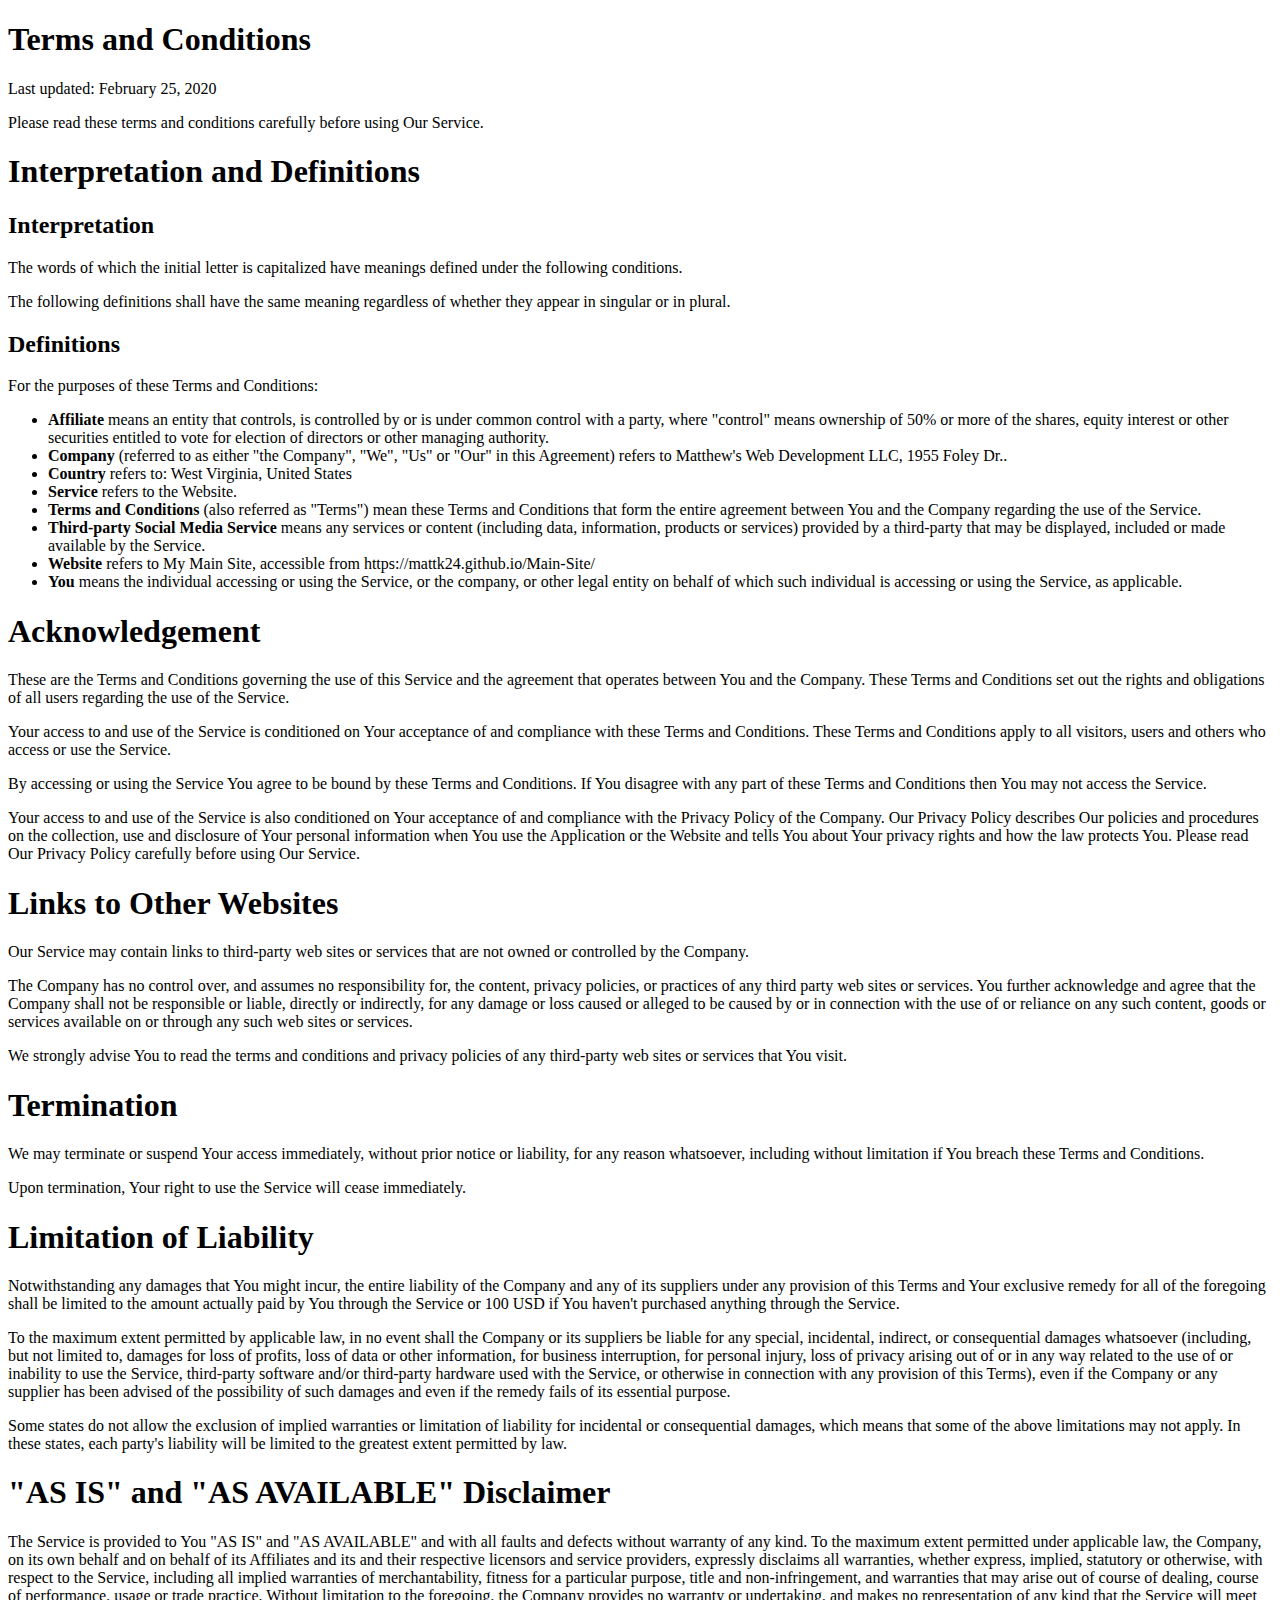
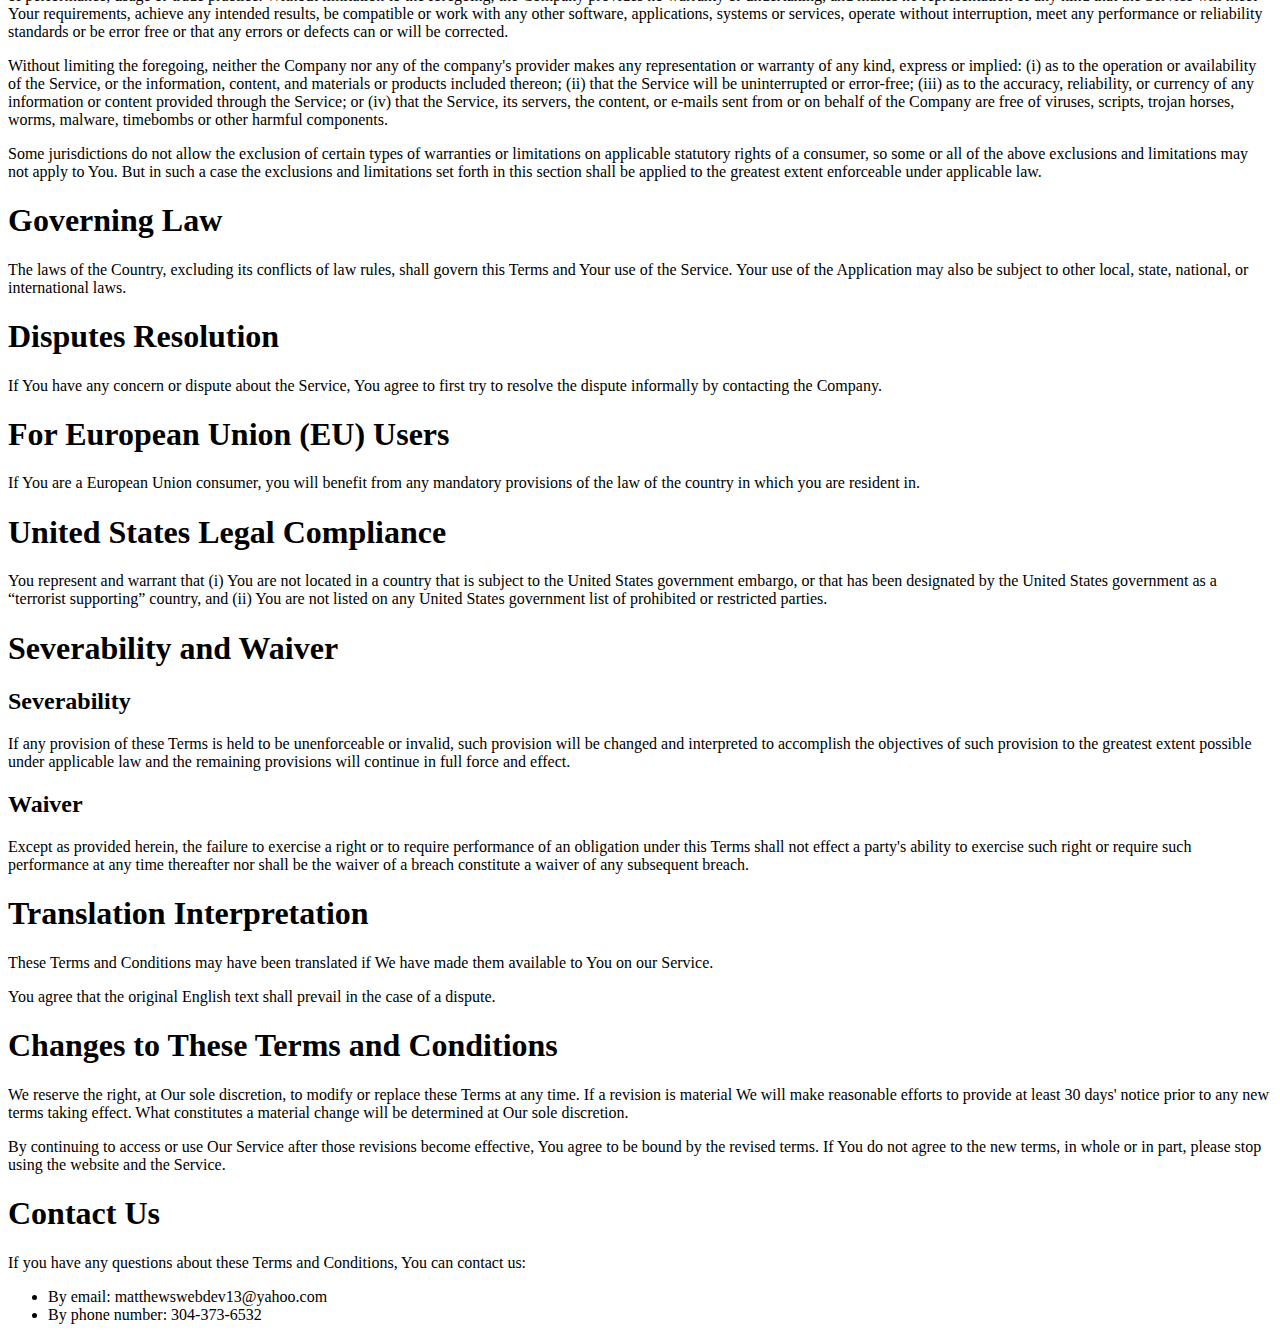
<file: terms and conditions2.html>
<!DOCTYPE html>
<html>
<head>
    
    <title>Terms and Conditions</title>
</head>
<body>
        <h1>Terms and Conditions</h1>

        <p>Last updated: February 25, 2020</p>
        
        <p>Please read these terms and conditions carefully before using Our Service.</p>
        
        <h1>Interpretation and Definitions</h1>
        <h2>Interpretation</h2>
        <p>The words of which the initial letter is capitalized have meanings defined under the following conditions.</p>
        <p>The following definitions shall have the same meaning regardless of whether they appear in singular or in plural.</p>
        
        <h2>Definitions</h2>
        <p>For the purposes of these Terms and Conditions:</p>
        <ul>
                <li><strong>Affiliate</strong> means an entity that controls, is controlled by or is under common control with a party, where "control" means ownership of 50% or more of the shares, equity interest or other securities entitled to vote for election of directors or other managing authority.</li>
              <li><strong>Company</strong> (referred to as either "the Company", "We", "Us" or "Our" in this Agreement) refers to Matthew's Web Development LLC, 1955 Foley Dr..</li>
              <li><strong>Country</strong> refers to: West Virginia, United States</li>
                            <li><strong>Service</strong> refers to the Website.</li>
                  <li><strong>Terms and Conditions</strong> (also referred as "Terms") mean these Terms and Conditions that form the entire agreement between You and the Company regarding the use of the Service.</li>
            <li><strong>Third-party Social Media Service</strong> means any services or content (including data, information, products or services) provided by a third-party that may be displayed, included or made available by the Service.</li>
          <li><strong>Website</strong> refers to My Main Site, accessible from https://mattk24.github.io/Main-Site/</li>    <li><strong>You</strong> means the individual accessing or using the Service, or the company, or other legal entity on behalf of which such individual is accessing or using the Service, as applicable.</li>
        </ul>
        
        <h1>Acknowledgement</h1>
        <p>These are the Terms and Conditions governing the use of this Service and the agreement that operates between You and the Company. These Terms and Conditions set out the rights and obligations of all users regarding the use of the Service.</p>
        <p>Your access to and use of the Service is conditioned on Your acceptance of and compliance with these Terms and Conditions. These Terms and Conditions apply to all visitors, users and others who access or use the Service.</p>
        <p>By accessing or using the Service You agree to be bound by these Terms and Conditions. If You disagree with any part of these Terms and Conditions then You may not access the Service.</p>
        <p>Your access to and use of the Service is also conditioned on Your acceptance of and compliance with the Privacy Policy of the Company. Our Privacy Policy describes Our policies and procedures on the collection, use and disclosure of Your personal information when You use the Application or the Website and tells You about Your privacy rights and how the law protects You. Please read Our Privacy Policy carefully before using Our Service.</p>
        
        
        
        <h1>Links to Other Websites</h1>
        <p>Our Service may contain links to third-party web sites or services that are not owned or controlled by the Company.</p>
        <p>The Company has no control over, and assumes no responsibility for, the content, privacy policies, or practices of any third party web sites or services. You further acknowledge and agree that the Company shall not be responsible or liable, directly or indirectly, for any damage or loss caused or alleged to be caused by or in connection with the use of or reliance on any such content, goods or services available on or through any such web sites or services.</p>
        <p>We strongly advise You to read the terms and conditions and privacy policies of any third-party web sites or services that You visit.</p>
        
        <h1>Termination</h1>
            <p>We may terminate or suspend Your access immediately, without prior notice or liability, for any reason whatsoever, including without limitation if You breach these Terms and Conditions.</p>
            <p>Upon termination, Your right to use the Service will cease immediately.</p>
        
        <h1>Limitation of Liability</h1>
        <p>Notwithstanding any damages that You might incur, the entire liability of the Company and any of its suppliers under any provision of this Terms and Your exclusive remedy for all of the foregoing shall be limited to the amount actually paid by You through the Service or 100 USD if You haven't purchased anything through the Service.</p>
        <p>To the maximum extent permitted by applicable law, in no event shall the Company or its suppliers be liable for any special, incidental, indirect, or consequential damages whatsoever (including, but not limited to, damages for loss of profits, loss of data or other information, for business interruption, for personal injury, loss of privacy arising out of or in any way related to the use of or inability to use the Service, third-party software and/or third-party hardware used with the Service, or otherwise in connection with any provision of this Terms), even if the Company or any supplier has been advised of the possibility of such damages and even if the remedy fails of its essential purpose.</p>
        <p>Some states do not allow the exclusion of implied warranties or limitation of liability for incidental or consequential damages, which means that some of the above limitations may not apply. In these states, each party's liability will be limited to the greatest extent permitted by law.</p>
        
        <h1>"AS IS" and "AS AVAILABLE" Disclaimer</h1>
        <p>The Service is provided to You "AS IS" and "AS AVAILABLE" and with all faults and defects without warranty of any kind. To the maximum extent permitted under applicable law, the Company, on its own behalf and on behalf of its Affiliates and its and their respective licensors and service providers, expressly disclaims all warranties, whether express, implied, statutory or otherwise, with respect to the Service, including all implied warranties of merchantability, fitness for a particular purpose, title and non-infringement, and warranties that may arise out of course of dealing, course of performance, usage or trade practice. Without limitation to the foregoing, the Company provides no warranty or undertaking, and makes no representation of any kind that the Service will meet Your requirements, achieve any intended results, be compatible or work with any other software, applications, systems or services, operate without interruption, meet any performance or reliability standards or be error free or that any errors or defects can or will be corrected.</p>
        <p>Without limiting the foregoing, neither the Company nor any of the company's provider makes any representation or warranty of any kind, express or implied: (i) as to the operation or availability of the Service, or the information, content, and materials or products included thereon; (ii) that the Service will be uninterrupted or error-free; (iii) as to the accuracy, reliability, or currency of any information or content provided through the Service; or (iv) that the Service, its servers, the content, or e-mails sent from or on behalf of the Company are free of viruses, scripts, trojan horses, worms, malware, timebombs or other harmful components.</p>
        <p>Some jurisdictions do not allow the exclusion of certain types of warranties or limitations on applicable statutory rights of a consumer, so some or all of the above exclusions and limitations may not apply to You. But in such a case the exclusions and limitations set forth in this section shall be applied to the greatest extent enforceable under applicable law.</p>
        
        <h1>Governing Law</h1>
        <p>The laws of the Country, excluding its conflicts of law rules, shall govern this Terms and Your use of the Service. Your use of the Application may also be subject to other local, state, national, or international laws.</p>
        
        <h1>Disputes Resolution</h1>
        <p>If You have any concern or dispute about the Service, You agree to first try to resolve the dispute informally by contacting the Company.</p>
        
        <h1>For European Union (EU) Users</h1>
        <p>If You are a European Union consumer, you will benefit from any mandatory provisions of the law of the country in which you are resident in.</p>
        
        
        <h1>United States Legal Compliance</h1>
        <p>You represent and warrant that (i) You are not located in a country that is subject to the United States government embargo, or that has been designated by the United States government as a “terrorist supporting” country, and (ii) You are not listed on any United States government list of prohibited or restricted parties.</p>
        
        <h1>Severability and Waiver</h1>
        <h2>Severability</h2>
        <p>If any provision of these Terms is held to be unenforceable or invalid, such provision will be changed and interpreted to accomplish the objectives of such provision to the greatest extent possible under applicable law and the remaining provisions will continue in full force and effect.</p>
        
        <h2>Waiver</h2>
        <p>Except as provided herein, the failure to exercise a right or to require performance of an obligation under this Terms shall not effect a party's ability to exercise such right or require such performance at any time thereafter nor shall be the waiver of a breach constitute a waiver of any subsequent breach.</p>
        
        <h1>Translation Interpretation</h1>
        <p>These Terms and Conditions may have been translated if We have made them available to You on our Service.</p>
        <p>You agree that the original English text shall prevail in the case of a dispute.</p>
        
        <h1>Changes to These Terms and Conditions</h1>
        <p>We reserve the right, at Our sole discretion, to modify or replace these Terms at any time. If a revision is material We will make reasonable efforts to provide at least 30 days' notice prior to any new terms taking effect. What constitutes a material change will be determined at Our sole discretion.</p>
        <p>By continuing to access or use Our Service after those revisions become effective, You agree to be bound by the revised terms. If You do not agree to the new terms, in whole or in part, please stop using the website and the Service.</p>
        
        <h1>Contact Us</h1>
        <p>If you have any questions about these Terms and Conditions, You can contact us:</p>
        
        <ul>
                <li>By email: matthewswebdev13@yahoo.com</li>
                    <li>By phone number: 304-373-6532</li>
            </ul>
</body>
</html>
</file>
